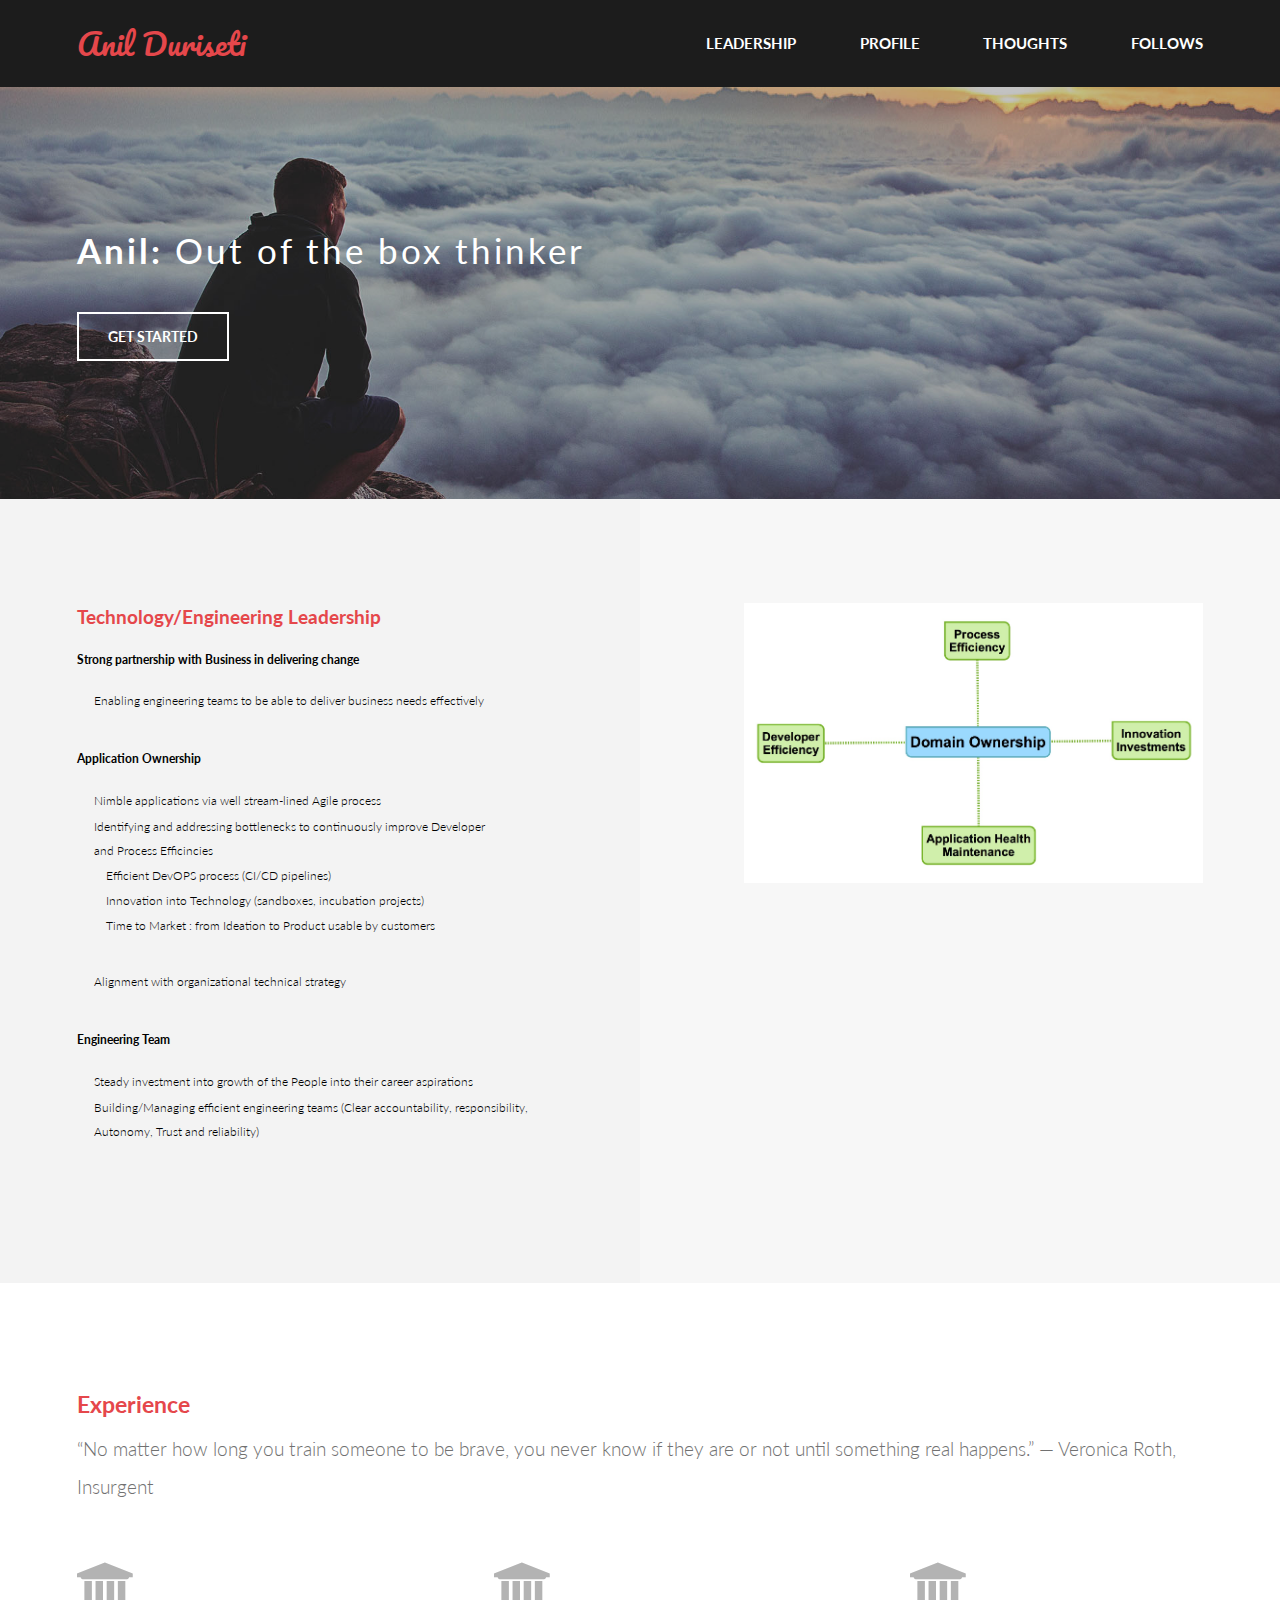
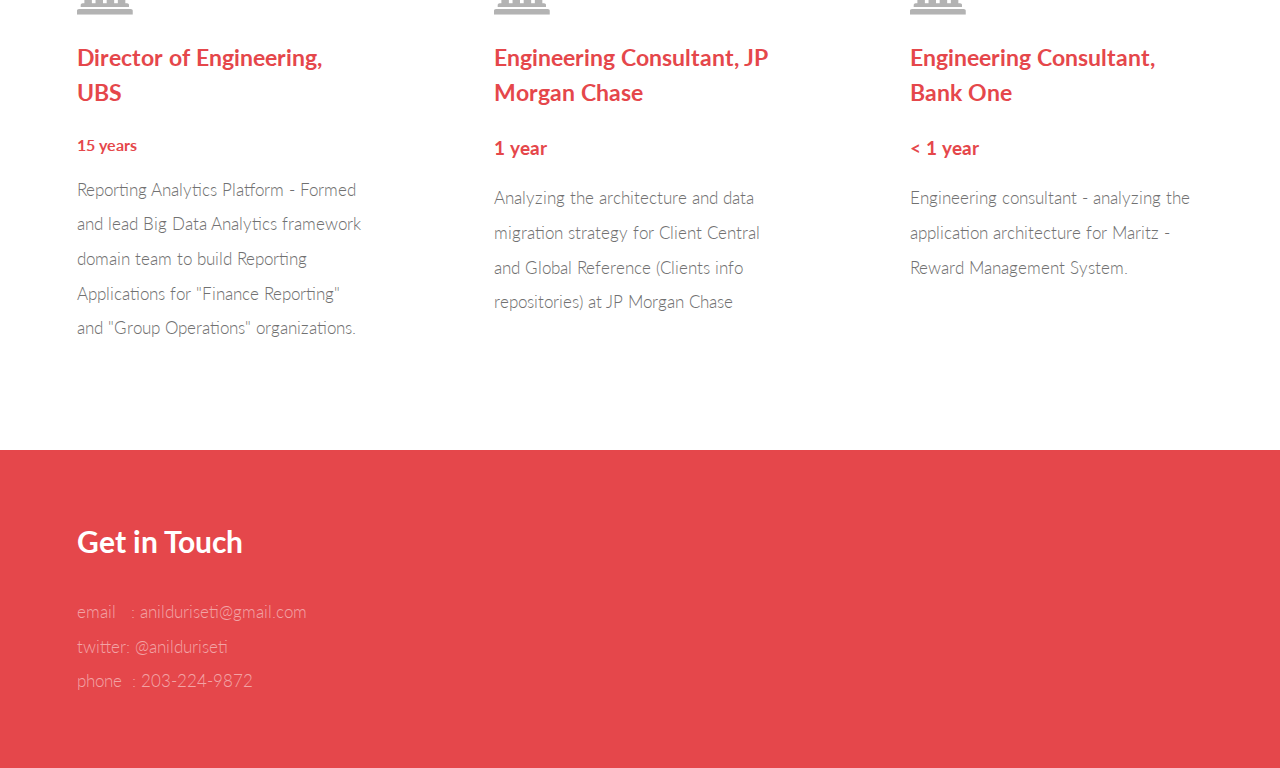
<file: index.html>
<!DOCTYPE HTML>
<html>
	<head>
		<title>Anil Duriseti</title>
		<meta charset="utf-8" />
		<meta name="viewport" content="width=device-width, initial-scale=1, user-scalable=no" />
		<link rel="stylesheet" href="assets/css/main.css" />
	</head>
	<body>

		<!-- Header -->
			<header id="header">
				<div class="inner">
					<a href="index.html" class="logo">Anil Duriseti</a>
					<nav id="nav">
						<a href="index.html#two">Leadership</a>
						<a href="index.html#three">Profile</a>
						<a href="thoughts.html">Thoughts</a>
						<a href="follows.html">Follows</a>
					</nav>
				</div>
			</header>
			<a href="#menu" class="navPanelToggle"><span class="fa fa-bars"></span></a>

		<!-- Banner -->
			<section id="banner">
				<div class="inner">
					<h1>Anil: <span>Out of the box thinker</span></h1>
					<ul class="actions">
						<li><a href="index.html#three" class="button alt">Get Started</a></li>
					</ul>
				</div>
			</section>

		<!-- One -->
			<section id="two">
				<div class="inner">
					<article>
						<div class="content">
							<header>
								<h4 style="">Technology/Engineering Leadership</h4>
							</header>

							<ul class="actions">
								<li> <h6> Strong partnership with Business in delivering change </h6>
									<ul>
										<h8>
										<li>
											Enabling engineering teams to be able to deliver business needs effectively 
										</li>
										</h8>
									</ul>
								</li>
								<li > <h6> Application Ownership </h6>
									<ul>
										<h8>
										<li>
											Nimble applications via well stream-lined Agile process
										</li>
										<li>
											Identifying and addressing bottlenecks to continuously improve Developer and Process Efficincies
											<ul>
												<li>
													Efficient DevOPS process (CI/CD pipelines)
												</li>
												<li>
													Innovation into Technology (sandboxes, incubation projects)
												</li>
												<li>
													Time to Market : from Ideation to Product usable by customers
												</li>
											</ul>
										</li>
										<li>
											Alignment with organizational technical strategy
										</li>
										</h8>
									</ul>
								</li>
								<li>
									<h6> Engineering Team </h6>
									<ul>
										<h8>
										<li>
											Steady investment into growth of the People into their career aspirations
										</li>
										<li>
											Building/Managing efficient engineering teams (Clear accountability, responsibility, Autonomy, Trust and reliability) 
										</li>
										</h8>
									</ul>
								</li>
							</ul>
						</div>
					</article>

					<article class="alt">
						<div class="content">
							<div class="image main">
								<img src="images/Leadership.jpg" alt="" />
							</div>
						</div>
					</article>
				</div>
			</section>

		<!-- Two -->

			<section id="three">
				<div class="inner">
					<header>
						<h3>Experience</h3>
					<p>
						“No matter how long you train someone to be brave, you never know if they are or not until something real happens.”  ― Veronica Roth, Insurgent
					</p>
					</header>
				</div>

				<div class="inner">
					<article>
						<div class="content">
							<span class="icon fa-bank"></span>
							<header>
								<h3>Director of Engineering, UBS</h3>
								<h5>15 years</h5>
							</header>
							<p>Reporting Analytics Platform - Formed and lead Big Data Analytics framework domain team to build Reporting Applications for "Finance Reporting" and "Group Operations" organizations.</p>
						</div>
					</article>
					<article>
						<div class="content">
							<span class="icon fa-bank"></span>
							<header>
								<h3>Engineering Consultant, JP Morgan Chase</h3>
								<h4> 1 year</h4>
							</header>
							<p>Analyzing the architecture and data migration strategy for Client Central and Global Reference (Clients info repositories) at JP Morgan Chase</p>
						</div>
					</article>
					<article>
					<div class="content">
							<span class="icon fa-bank"></span>
							<header>
								<h3>Engineering Consultant, Bank One</h3>
								<h4> < 1 year </h4>
							</header>

							<p>Engineering consultant - analyzing the application architecture for Maritz - Reward Management System.</p>
						</div>
					</article>
				</div>
			</section>

		<!-- Footer -->
			<section id="footer">
				<div class="inner">
					<header>
						<h2>Get in Touch</h2>
					</header>
					<p>
						email&nbsp;&nbsp;&nbsp;: anilduriseti@gmail.com </br>
						twitter: @anilduriseti</br>
						phone&nbsp;&nbsp;: 203-224-9872

					</p>
				</div>
			</section>

		<!-- Scripts -->
			<script src="assets/js/jquery.min.js"></script>
			<script src="assets/js/skel.min.js"></script>
			<script src="assets/js/util.js"></script>
			<script src="assets/js/main.js"></script>

	</body>
</html>
</file>
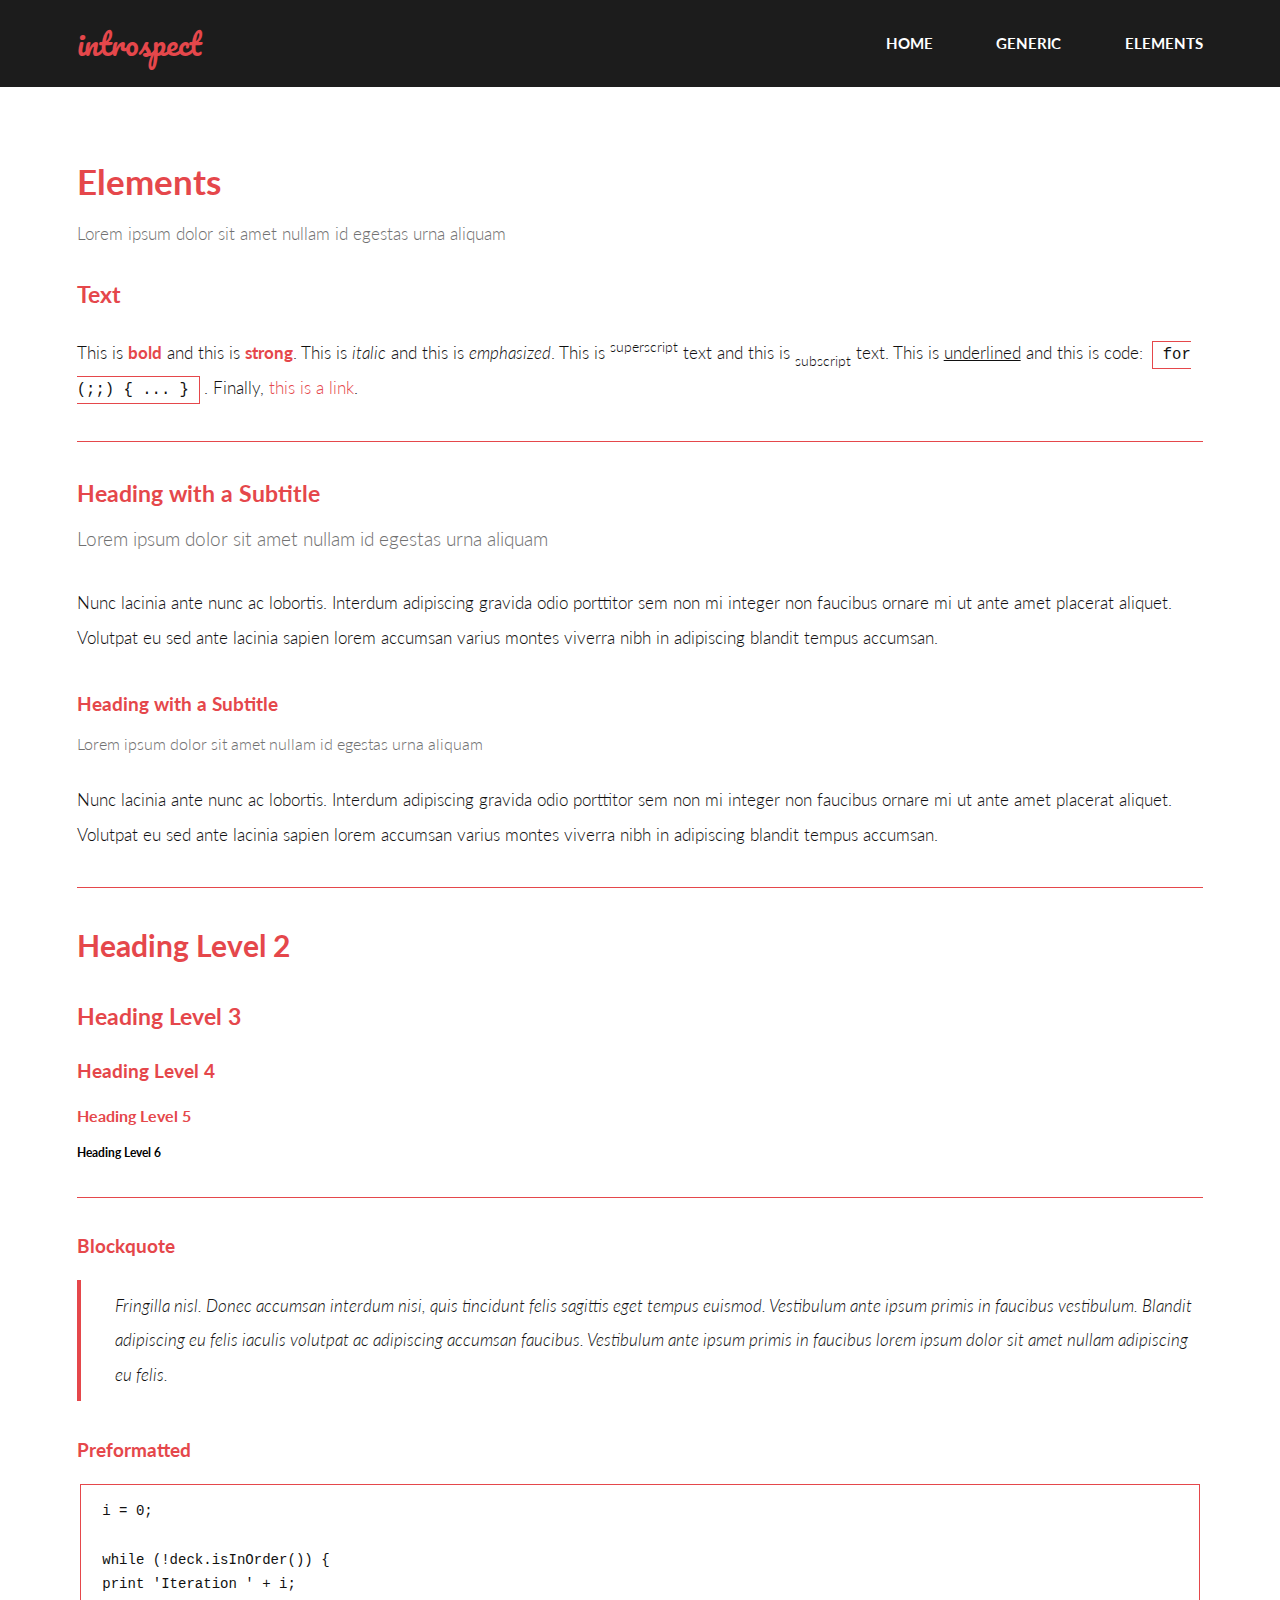
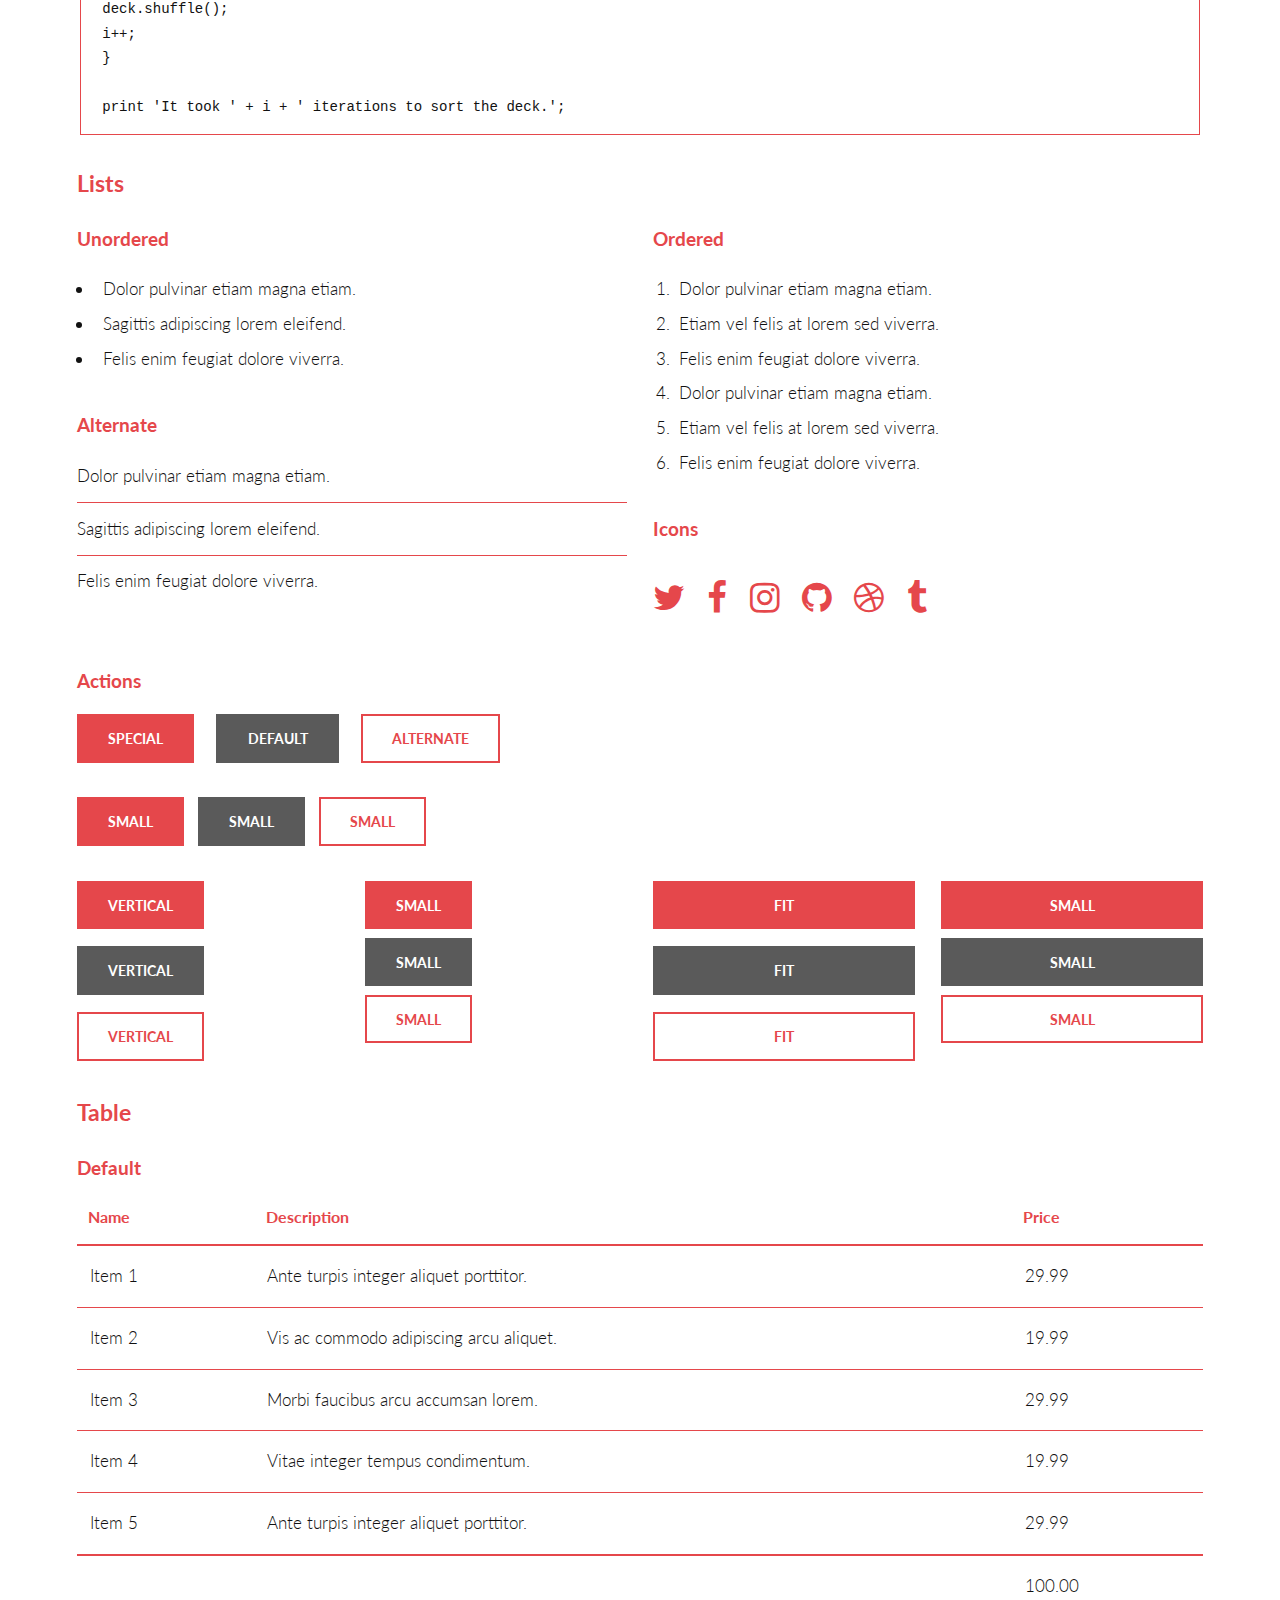
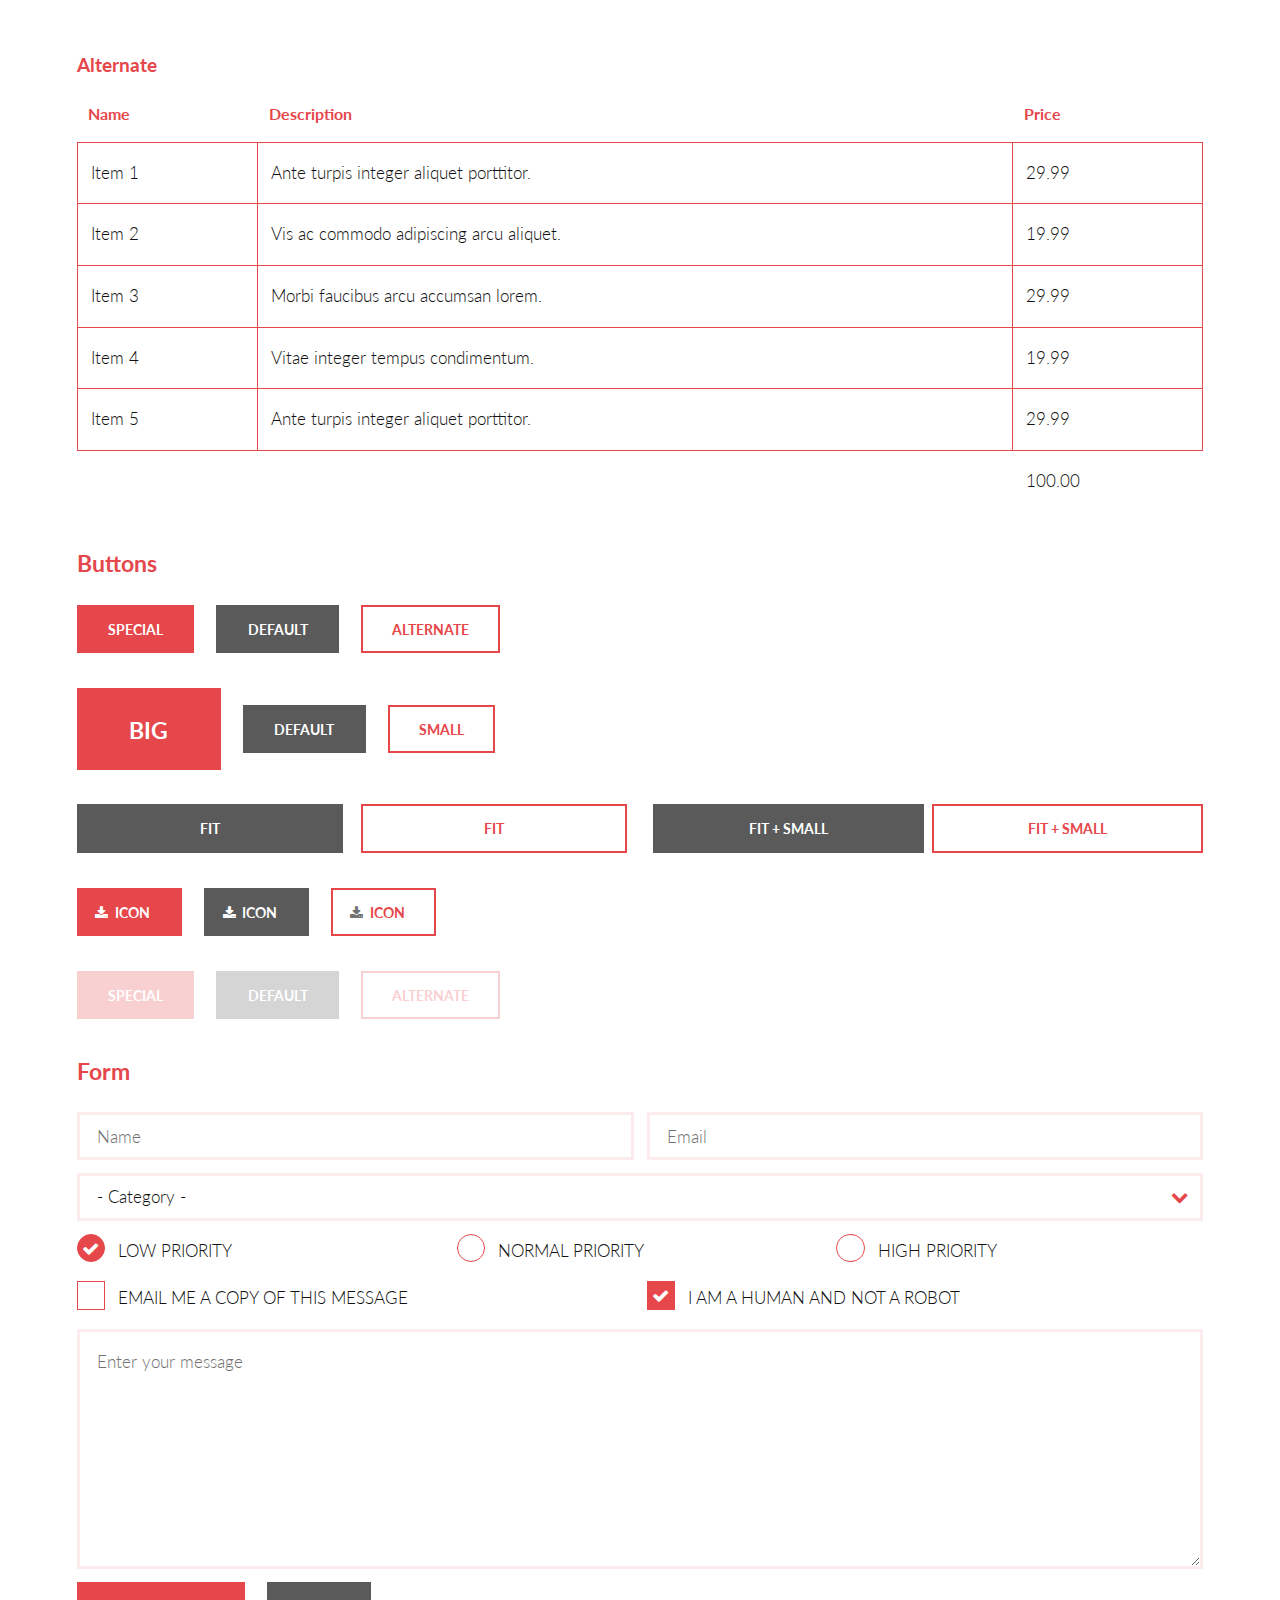
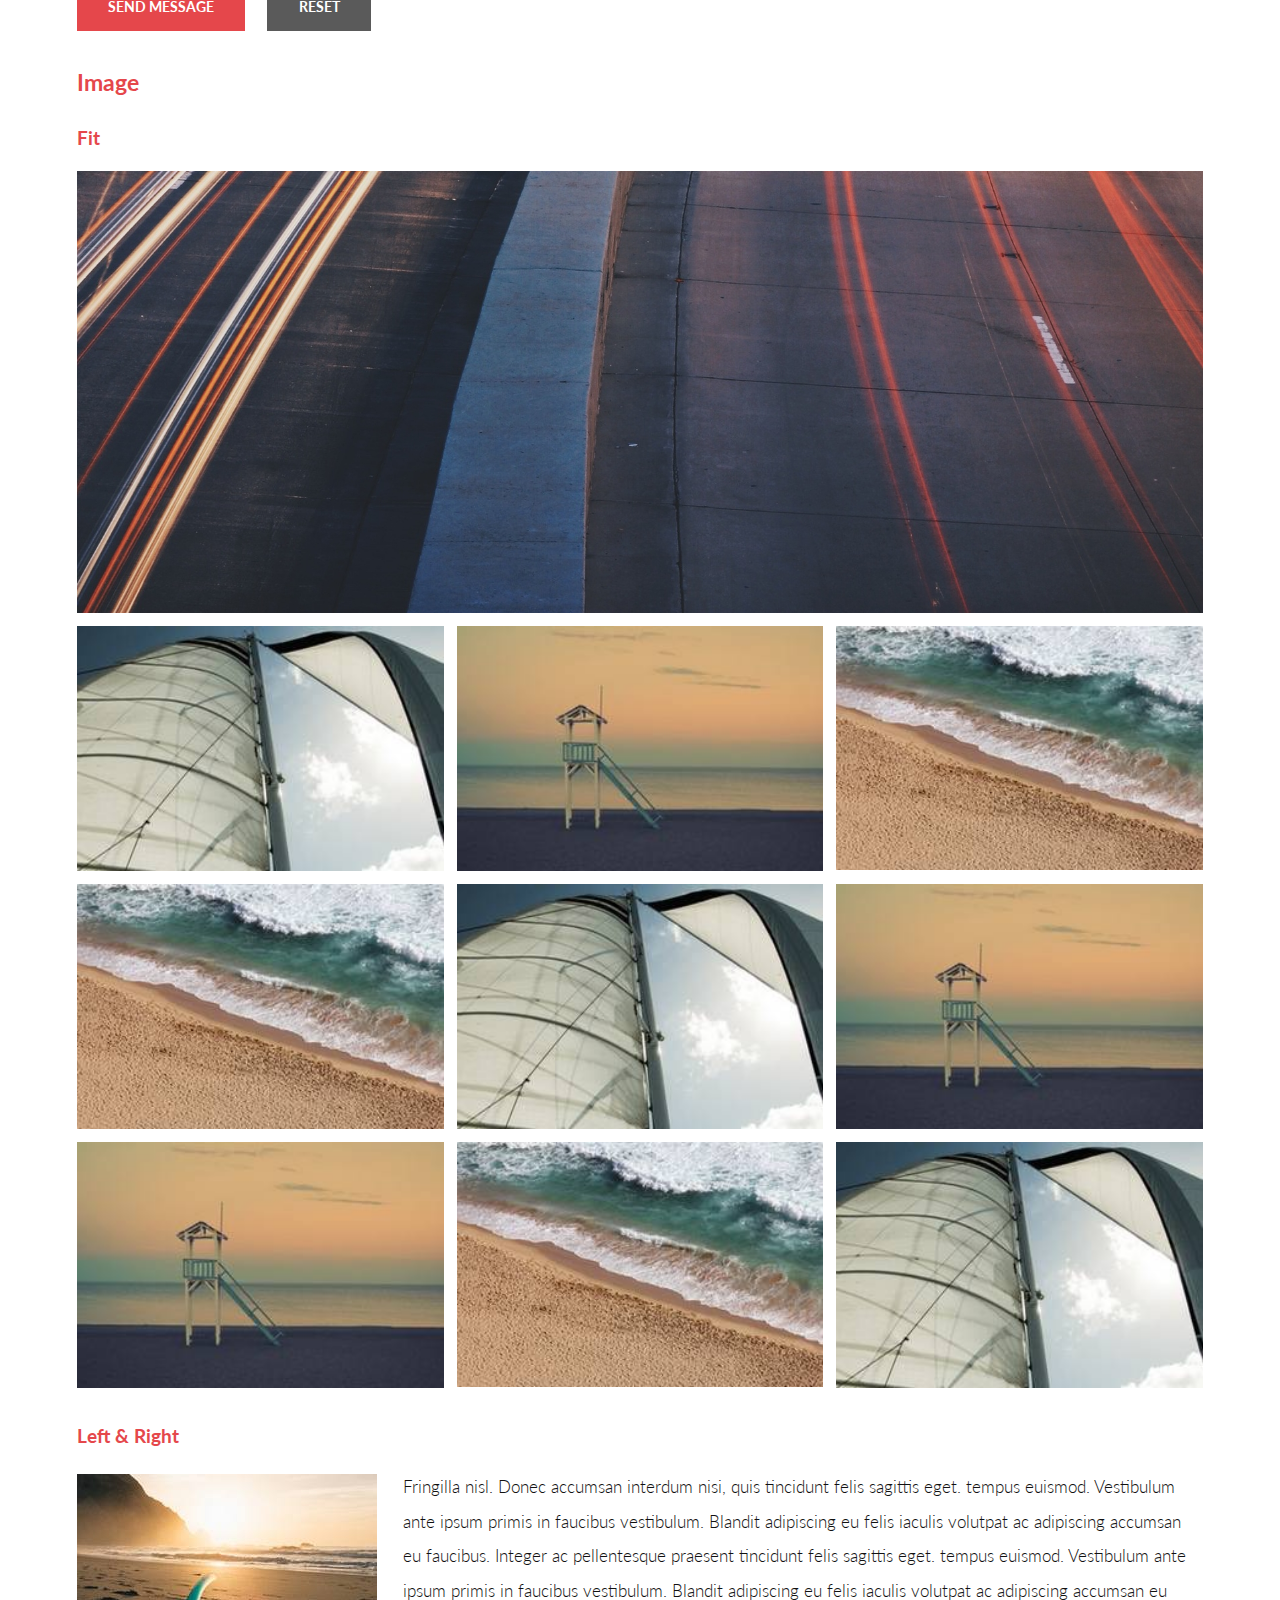
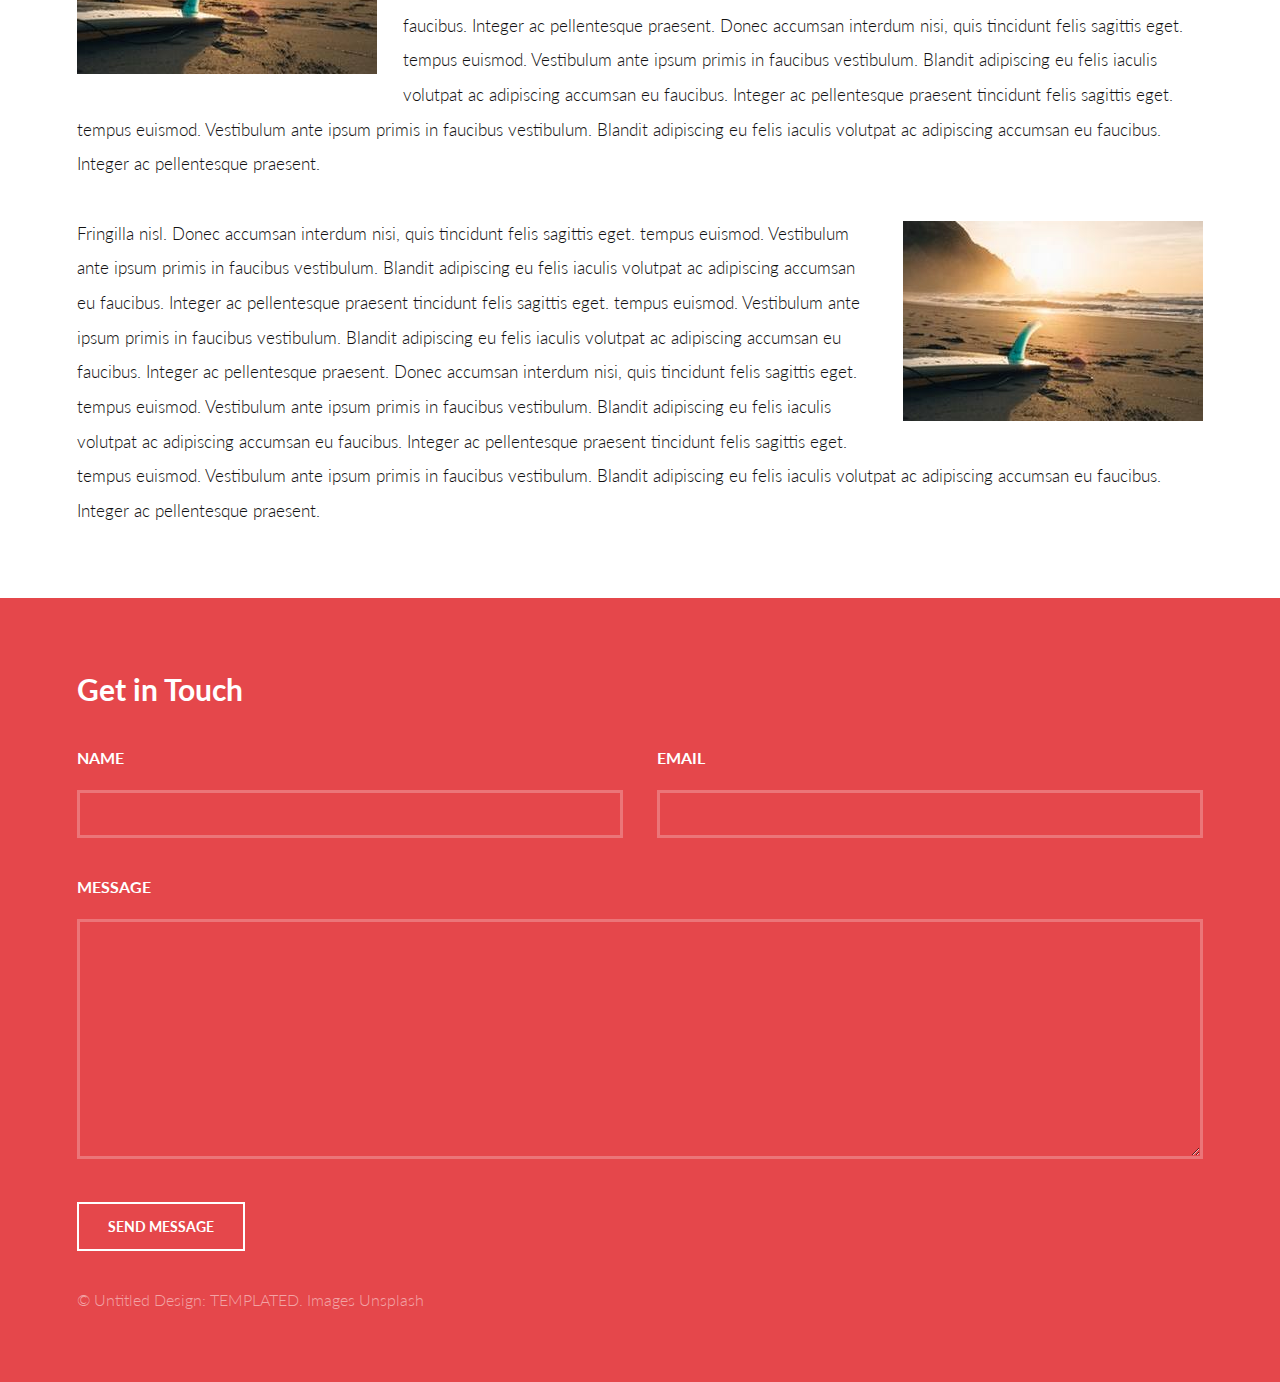
<file: elements.html>
<!DOCTYPE HTML>
<!--
	Introspect by TEMPLATED
	templated.co @templatedco
	Released for free under the Creative Commons Attribution 3.0 license (templated.co/license)
-->
<html>
	<head>
		<title>Elements - Introspect by TEMPLATED</title>
		<meta charset="utf-8" />
		<meta name="viewport" content="width=device-width, initial-scale=1, user-scalable=no" />
		<link rel="stylesheet" href="assets/css/main.css" />
	</head>
	<body>

		<!-- Header -->
			<header id="header">
				<div class="inner">
					<a href="index.html" class="logo">introspect</a>
					<nav id="nav">
						<a href="index.html">Home</a>
						<a href="generic.html">Generic</a>
						<a href="elements.html">Elements</a>
					</nav>
				</div>
			</header>
			<a href="#menu" class="navPanelToggle"><span class="fa fa-bars"></span></a>

		<!-- Main -->
			<section id="main">
				<div class="inner">
					<header class="major special">
						<h1>Elements</h1>
						<p>Lorem ipsum dolor sit amet nullam id egestas urna aliquam</p>
					</header>

					<!-- Text -->
						<section>
							<h3>Text</h3>
							<p>This is <b>bold</b> and this is <strong>strong</strong>. This is <i>italic</i> and this is <em>emphasized</em>.
							This is <sup>superscript</sup> text and this is <sub>subscript</sub> text.
							This is <u>underlined</u> and this is code: <code>for (;;) { ... }</code>. Finally, <a href="#">this is a link</a>.</p>

							<hr />

							<header>
								<h3>Heading with a Subtitle</h3>
								<p>Lorem ipsum dolor sit amet nullam id egestas urna aliquam</p>
							</header>
							<p>Nunc lacinia ante nunc ac lobortis. Interdum adipiscing gravida odio porttitor sem non mi integer non faucibus ornare mi ut ante amet placerat aliquet. Volutpat eu sed ante lacinia sapien lorem accumsan varius montes viverra nibh in adipiscing blandit tempus accumsan.</p>
							<header>
								<h4>Heading with a Subtitle</h4>
								<p>Lorem ipsum dolor sit amet nullam id egestas urna aliquam</p>
							</header>
							<p>Nunc lacinia ante nunc ac lobortis. Interdum adipiscing gravida odio porttitor sem non mi integer non faucibus ornare mi ut ante amet placerat aliquet. Volutpat eu sed ante lacinia sapien lorem accumsan varius montes viverra nibh in adipiscing blandit tempus accumsan.</p>

							<hr />

							<h2>Heading Level 2</h2>
							<h3>Heading Level 3</h3>
							<h4>Heading Level 4</h4>
							<h5>Heading Level 5</h5>
							<h6>Heading Level 6</h6>

							<hr />

							<h4>Blockquote</h4>
							<blockquote>Fringilla nisl. Donec accumsan interdum nisi, quis tincidunt felis sagittis eget tempus euismod. Vestibulum ante ipsum primis in faucibus vestibulum. Blandit adipiscing eu felis iaculis volutpat ac adipiscing accumsan faucibus. Vestibulum ante ipsum primis in faucibus lorem ipsum dolor sit amet nullam adipiscing eu felis.</blockquote>

							<h4>Preformatted</h4>
							<pre><code>i = 0;

while (!deck.isInOrder()) {
print 'Iteration ' + i;
deck.shuffle();
i++;
}

print 'It took ' + i + ' iterations to sort the deck.';</code></pre>
						</section>

					<!-- Lists -->
						<section>
							<h3>Lists</h3>
							<div class="row">
								<div class="6u 12u$(xsmall)">

									<h4>Unordered</h4>
									<ul>
										<li>Dolor pulvinar etiam magna etiam.</li>
										<li>Sagittis adipiscing lorem eleifend.</li>
										<li>Felis enim feugiat dolore viverra.</li>
									</ul>

									<h4>Alternate</h4>
									<ul class="alt">
										<li>Dolor pulvinar etiam magna etiam.</li>
										<li>Sagittis adipiscing lorem eleifend.</li>
										<li>Felis enim feugiat dolore viverra.</li>
									</ul>

								</div>
								<div class="6u$ 12u$(xsmall)">

									<h4>Ordered</h4>
									<ol>
										<li>Dolor pulvinar etiam magna etiam.</li>
										<li>Etiam vel felis at lorem sed viverra.</li>
										<li>Felis enim feugiat dolore viverra.</li>
										<li>Dolor pulvinar etiam magna etiam.</li>
										<li>Etiam vel felis at lorem sed viverra.</li>
										<li>Felis enim feugiat dolore viverra.</li>
									</ol>

									<h4>Icons</h4>
									<ul class="icons">
										<li><a href="#" class="icon fa-twitter"><span class="label">Twitter</span></a></li>
										<li><a href="#" class="icon fa-facebook"><span class="label">Facebook</span></a></li>
										<li><a href="#" class="icon fa-instagram"><span class="label">Instagram</span></a></li>
										<li><a href="#" class="icon fa-github"><span class="label">Github</span></a></li>
										<li><a href="#" class="icon fa-dribbble"><span class="label">Dribbble</span></a></li>
										<li><a href="#" class="icon fa-tumblr"><span class="label">Tumblr</span></a></li>
									</ul>

								</div>
							</div>

							<h4>Actions</h4>
							<ul class="actions">
								<li><a href="#" class="button special">Special</a></li>
								<li><a href="#" class="button">Default</a></li>
								<li><a href="#" class="button alt">Alternate</a></li>
							</ul>
							<ul class="actions small">
								<li><a href="#" class="button special small">Small</a></li>
								<li><a href="#" class="button small">Small</a></li>
								<li><a href="#" class="button alt small">Small</a></li>
							</ul>
							<div class="row">
								<div class="3u 6u(small) 12u$(xsmall)">
									<ul class="actions vertical">
										<li><a href="#" class="button special">Vertical</a></li>
										<li><a href="#" class="button">Vertical</a></li>
										<li><a href="#" class="button alt">Vertical</a></li>
									</ul>
								</div>
								<div class="3u 6u$(small) 12u$(xsmall)">
									<ul class="actions vertical small">
										<li><a href="#" class="button special small">Small</a></li>
										<li><a href="#" class="button small">Small</a></li>
										<li><a href="#" class="button alt small">Small</a></li>
									</ul>
								</div>
								<div class="3u 6u(small) 12u$(xsmall)">
									<ul class="actions vertical">
										<li><a href="#" class="button special fit">Fit</a></li>
										<li><a href="#" class="button fit">Fit</a></li>
										<li><a href="#" class="button alt fit">Fit</a></li>
									</ul>
								</div>
								<div class="3u$ 6u$(small) 12u$(xsmall)">
									<ul class="actions vertical small">
										<li><a href="#" class="button special small fit">Small</a></li>
										<li><a href="#" class="button small fit">Small</a></li>
										<li><a href="#" class="button alt small fit">Small</a></li>
									</ul>
								</div>
							</div>
						</section>

					<!-- Table -->
						<section>
							<h3>Table</h3>
							<h4>Default</h4>
							<div class="table-wrapper">
								<table>
									<thead>
										<tr>
											<th>Name</th>
											<th>Description</th>
											<th>Price</th>
										</tr>
									</thead>
									<tbody>
										<tr>
											<td>Item 1</td>
											<td>Ante turpis integer aliquet porttitor.</td>
											<td>29.99</td>
										</tr>
										<tr>
											<td>Item 2</td>
											<td>Vis ac commodo adipiscing arcu aliquet.</td>
											<td>19.99</td>
										</tr>
										<tr>
											<td>Item 3</td>
											<td> Morbi faucibus arcu accumsan lorem.</td>
											<td>29.99</td>
										</tr>
										<tr>
											<td>Item 4</td>
											<td>Vitae integer tempus condimentum.</td>
											<td>19.99</td>
										</tr>
										<tr>
											<td>Item 5</td>
											<td>Ante turpis integer aliquet porttitor.</td>
											<td>29.99</td>
										</tr>
									</tbody>
									<tfoot>
										<tr>
											<td colspan="2"></td>
											<td>100.00</td>
										</tr>
									</tfoot>
								</table>
							</div>
							<h4>Alternate</h4>
							<div class="table-wrapper">
								<table class="alt">
									<thead>
										<tr>
											<th>Name</th>
											<th>Description</th>
											<th>Price</th>
										</tr>
									</thead>
									<tbody>
										<tr>
											<td>Item 1</td>
											<td>Ante turpis integer aliquet porttitor.</td>
											<td>29.99</td>
										</tr>
										<tr>
											<td>Item 2</td>
											<td>Vis ac commodo adipiscing arcu aliquet.</td>
											<td>19.99</td>
										</tr>
										<tr>
											<td>Item 3</td>
											<td> Morbi faucibus arcu accumsan lorem.</td>
											<td>29.99</td>
										</tr>
										<tr>
											<td>Item 4</td>
											<td>Vitae integer tempus condimentum.</td>
											<td>19.99</td>
										</tr>
										<tr>
											<td>Item 5</td>
											<td>Ante turpis integer aliquet porttitor.</td>
											<td>29.99</td>
										</tr>
									</tbody>
									<tfoot>
										<tr>
											<td colspan="2"></td>
											<td>100.00</td>
										</tr>
									</tfoot>
								</table>
							</div>
						</section>

					<!-- Buttons -->
						<section>
							<h3>Buttons</h3>
							<ul class="actions">
								<li><a href="#" class="button special">Special</a></li>
								<li><a href="#" class="button">Default</a></li>
								<li><a href="#" class="button alt">Alternate</a></li>
							</ul>
							<ul class="actions">
								<li><a href="#" class="button special big">Big</a></li>
								<li><a href="#" class="button">Default</a></li>
								<li><a href="#" class="button alt small">Small</a></li>
							</ul>
							<div class="row">
								<div class="6u 12u$(xsmall)">
									<ul class="actions fit">
										<li><a href="#" class="button fit">Fit</a></li>
										<li><a href="#" class="button alt fit">Fit</a></li>
									</ul>
								</div>
								<div class="6u$ 12u$(xsmall)">
									<ul class="actions fit small">
										<li><a href="#" class="button fit small">Fit + Small</a></li>
										<li><a href="#" class="button alt fit small">Fit + Small</a></li>
									</ul>
								</div>
							</div>
							<ul class="actions">
								<li><a href="#" class="button special icon fa-download">Icon</a></li>
								<li><a href="#" class="button icon fa-download">Icon</a></li>
								<li><a href="#" class="button alt icon fa-download">Icon</a></li>
							</ul>
							<ul class="actions">
								<li><span class="button special disabled">Special</span></li>
								<li><span class="button disabled">Default</span></li>
								<li><span class="button alt disabled">Alternate</span></li>
							</ul>
						</section>

					<!-- Form -->
						<section>
							<h3>Form</h3>
							<form method="post" action="#">
								<div class="row uniform 50%">
									<div class="6u 12u$(xsmall)">
										<input type="text" name="demo-name" id="demo-name" value="" placeholder="Name" />
									</div>
									<div class="6u$ 12u$(xsmall)">
										<input type="email" name="demo-email" id="demo-email" value="" placeholder="Email" />
									</div>
									<div class="12u$">
										<div class="select-wrapper">
											<select name="demo-category" id="demo-category">
												<option value="">- Category -</option>
												<option value="1">Manufacturing</option>
												<option value="1">Shipping</option>
												<option value="1">Administration</option>
												<option value="1">Human Resources</option>
											</select>
										</div>
									</div>
									<div class="4u 12u$(xsmall)">
										<input type="radio" id="priority-low" name="priority" checked>
										<label for="priority-low">Low Priority</label>
									</div>
									<div class="4u 12u$(xsmall)">
										<input type="radio" id="priority-normal" name="priority">
										<label for="priority-normal">Normal Priority</label>
									</div>
									<div class="4u$ 12u$(xsmall)">
										<input type="radio" id="priority-high" name="priority">
										<label for="priority-high">High Priority</label>
									</div>
									<div class="6u 12u$(small)">
										<input type="checkbox" id="copy" name="copy">
										<label for="copy">Email me a copy of this message</label>
									</div>
									<div class="6u$ 12u$(small)">
										<input type="checkbox" id="human" name="human" checked>
										<label for="human">I am a human and not a robot</label>
									</div>
									<div class="12u$">
										<textarea name="demo-message" id="demo-message" placeholder="Enter your message" rows="6"></textarea>
									</div>
									<div class="12u$">
										<ul class="actions">
											<li><input type="submit" value="Send Message" class="special" /></li>
											<li><input type="reset" value="Reset" /></li>
										</ul>
									</div>
								</div>
							</form>
						</section>

					<!-- Image -->
						<section>
							<h3>Image</h3>
							<h4>Fit</h4>
							<div class="box alt">
								<div class="row 50% uniform">
									<div class="12u$"><span class="image fit"><img src="images/pic11.jpg" alt="" /></span></div>
									<div class="4u"><span class="image fit"><img src="images/pic03.jpg" alt="" /></span></div>
									<div class="4u"><span class="image fit"><img src="images/pic04.jpg" alt="" /></span></div>
									<div class="4u$"><span class="image fit"><img src="images/pic05.jpg" alt="" /></span></div>
									<div class="4u"><span class="image fit"><img src="images/pic05.jpg" alt="" /></span></div>
									<div class="4u"><span class="image fit"><img src="images/pic03.jpg" alt="" /></span></div>
									<div class="4u$"><span class="image fit"><img src="images/pic04.jpg" alt="" /></span></div>
									<div class="4u"><span class="image fit"><img src="images/pic04.jpg" alt="" /></span></div>
									<div class="4u"><span class="image fit"><img src="images/pic05.jpg" alt="" /></span></div>
									<div class="4u$"><span class="image fit"><img src="images/pic03.jpg" alt="" /></span></div>
								</div>
							</div>

							<h4>Left &amp; Right</h4>
							<p><span class="image left"><img src="images/pic06.jpg" alt="" /></span>Fringilla nisl. Donec accumsan interdum nisi, quis tincidunt felis sagittis eget. tempus euismod. Vestibulum ante ipsum primis in faucibus vestibulum. Blandit adipiscing eu felis iaculis volutpat ac adipiscing accumsan eu faucibus. Integer ac pellentesque praesent tincidunt felis sagittis eget. tempus euismod. Vestibulum ante ipsum primis in faucibus vestibulum. Blandit adipiscing eu felis iaculis volutpat ac adipiscing accumsan eu faucibus. Integer ac pellentesque praesent. Donec accumsan interdum nisi, quis tincidunt felis sagittis eget. tempus euismod. Vestibulum ante ipsum primis in faucibus vestibulum. Blandit adipiscing eu felis iaculis volutpat ac adipiscing accumsan eu faucibus. Integer ac pellentesque praesent tincidunt felis sagittis eget. tempus euismod. Vestibulum ante ipsum primis in faucibus vestibulum. Blandit adipiscing eu felis iaculis volutpat ac adipiscing accumsan eu faucibus. Integer ac pellentesque praesent.</p>
							<p><span class="image right"><img src="images/pic06.jpg" alt="" /></span>Fringilla nisl. Donec accumsan interdum nisi, quis tincidunt felis sagittis eget. tempus euismod. Vestibulum ante ipsum primis in faucibus vestibulum. Blandit adipiscing eu felis iaculis volutpat ac adipiscing accumsan eu faucibus. Integer ac pellentesque praesent tincidunt felis sagittis eget. tempus euismod. Vestibulum ante ipsum primis in faucibus vestibulum. Blandit adipiscing eu felis iaculis volutpat ac adipiscing accumsan eu faucibus. Integer ac pellentesque praesent. Donec accumsan interdum nisi, quis tincidunt felis sagittis eget. tempus euismod. Vestibulum ante ipsum primis in faucibus vestibulum. Blandit adipiscing eu felis iaculis volutpat ac adipiscing accumsan eu faucibus. Integer ac pellentesque praesent tincidunt felis sagittis eget. tempus euismod. Vestibulum ante ipsum primis in faucibus vestibulum. Blandit adipiscing eu felis iaculis volutpat ac adipiscing accumsan eu faucibus. Integer ac pellentesque praesent.</p>
						</section>

				</div>
			</section>

		<!-- Footer -->
			<section id="footer">
				<div class="inner">
					<header>
						<h2>Get in Touch</h2>
					</header>
					<form method="post" action="#">
						<div class="field half first">
							<label for="name">Name</label>
							<input type="text" name="name" id="name" />
						</div>
						<div class="field half">
							<label for="email">Email</label>
							<input type="text" name="email" id="email" />
						</div>
						<div class="field">
							<label for="message">Message</label>
							<textarea name="message" id="message" rows="6"></textarea>
						</div>
						<ul class="actions">
							<li><input type="submit" value="Send Message" class="alt" /></li>
						</ul>
					</form>
					<div class="copyright">
						&copy; Untitled Design: <a href="https://templated.co/">TEMPLATED</a>. Images <a href="https://unsplash.com/">Unsplash</a>
					</div>
				</div>
			</section>

		<!-- Scripts -->
			<script src="assets/js/jquery.min.js"></script>
			<script src="assets/js/skel.min.js"></script>
			<script src="assets/js/util.js"></script>
			<script src="assets/js/main.js"></script>

	</body>
</html>
</file>
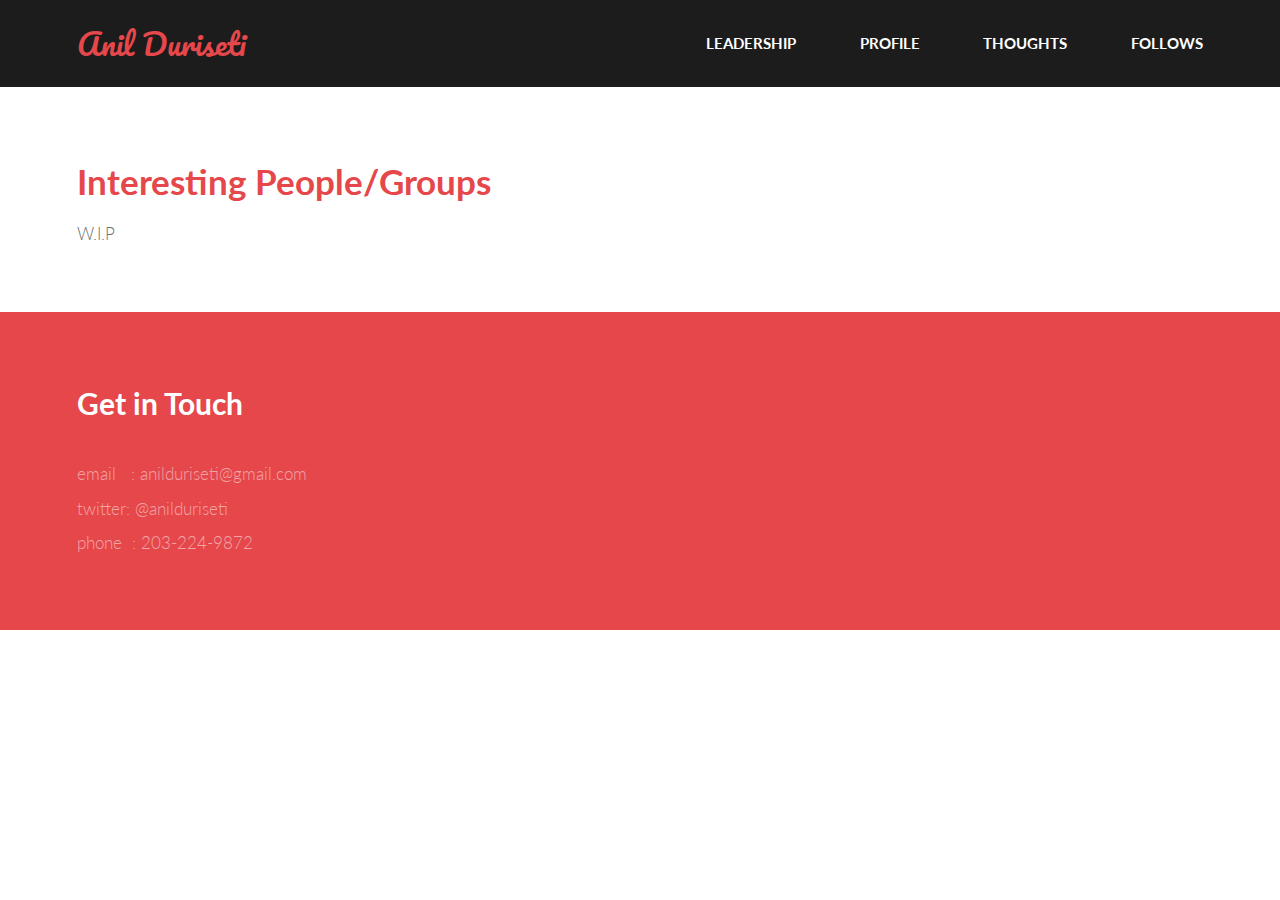
<file: follows.html>
<!DOCTYPE HTML>
<html>
	<head>
		<title>Anil Duriseti</title>
		<meta charset="utf-8" />
		<meta name="viewport" content="width=device-width, initial-scale=1, user-scalable=no" />
		<link rel="stylesheet" href="assets/css/main.css" />
	</head>
	<body>

		<!-- Header -->
			<header id="header">
				<div class="inner">
					<a href="index.html" class="logo">Anil Duriseti</a>
					<nav id="nav">
						<a href="index.html#two">Leadership</a>
						<a href="index.html#three">Profile</a>
						<a href="thoughts.html">Thoughts</a>
						<a href="follows.html">Follows</a>
					</nav>
				</div>
			</header>
			<a href="#menu" class="navPanelToggle"><span class="fa fa-bars"></span></a>

		<!-- Main -->
			<section id="main">
				<div class="inner">
					<header class="major special">
						<h1>Interesting People/Groups</h1>
						<p>W.I.P</p>
					</header>

				</div>
			</section>
		<!-- Footer -->
			<section id="footer">
				<div class="inner">
					<header>
						<h2>Get in Touch</h2>
					</header>
					<p>
						email&nbsp;&nbsp;&nbsp;: anilduriseti@gmail.com </br>
						twitter: @anilduriseti</br>
						phone&nbsp;&nbsp;: 203-224-9872

					</p>
				</div>
			</section>


		<!-- Scripts -->
			<script src="assets/js/jquery.min.js"></script>
			<script src="assets/js/skel.min.js"></script>
			<script src="assets/js/util.js"></script>
			<script src="assets/js/main.js"></script>

	</body>
</html>
</file>
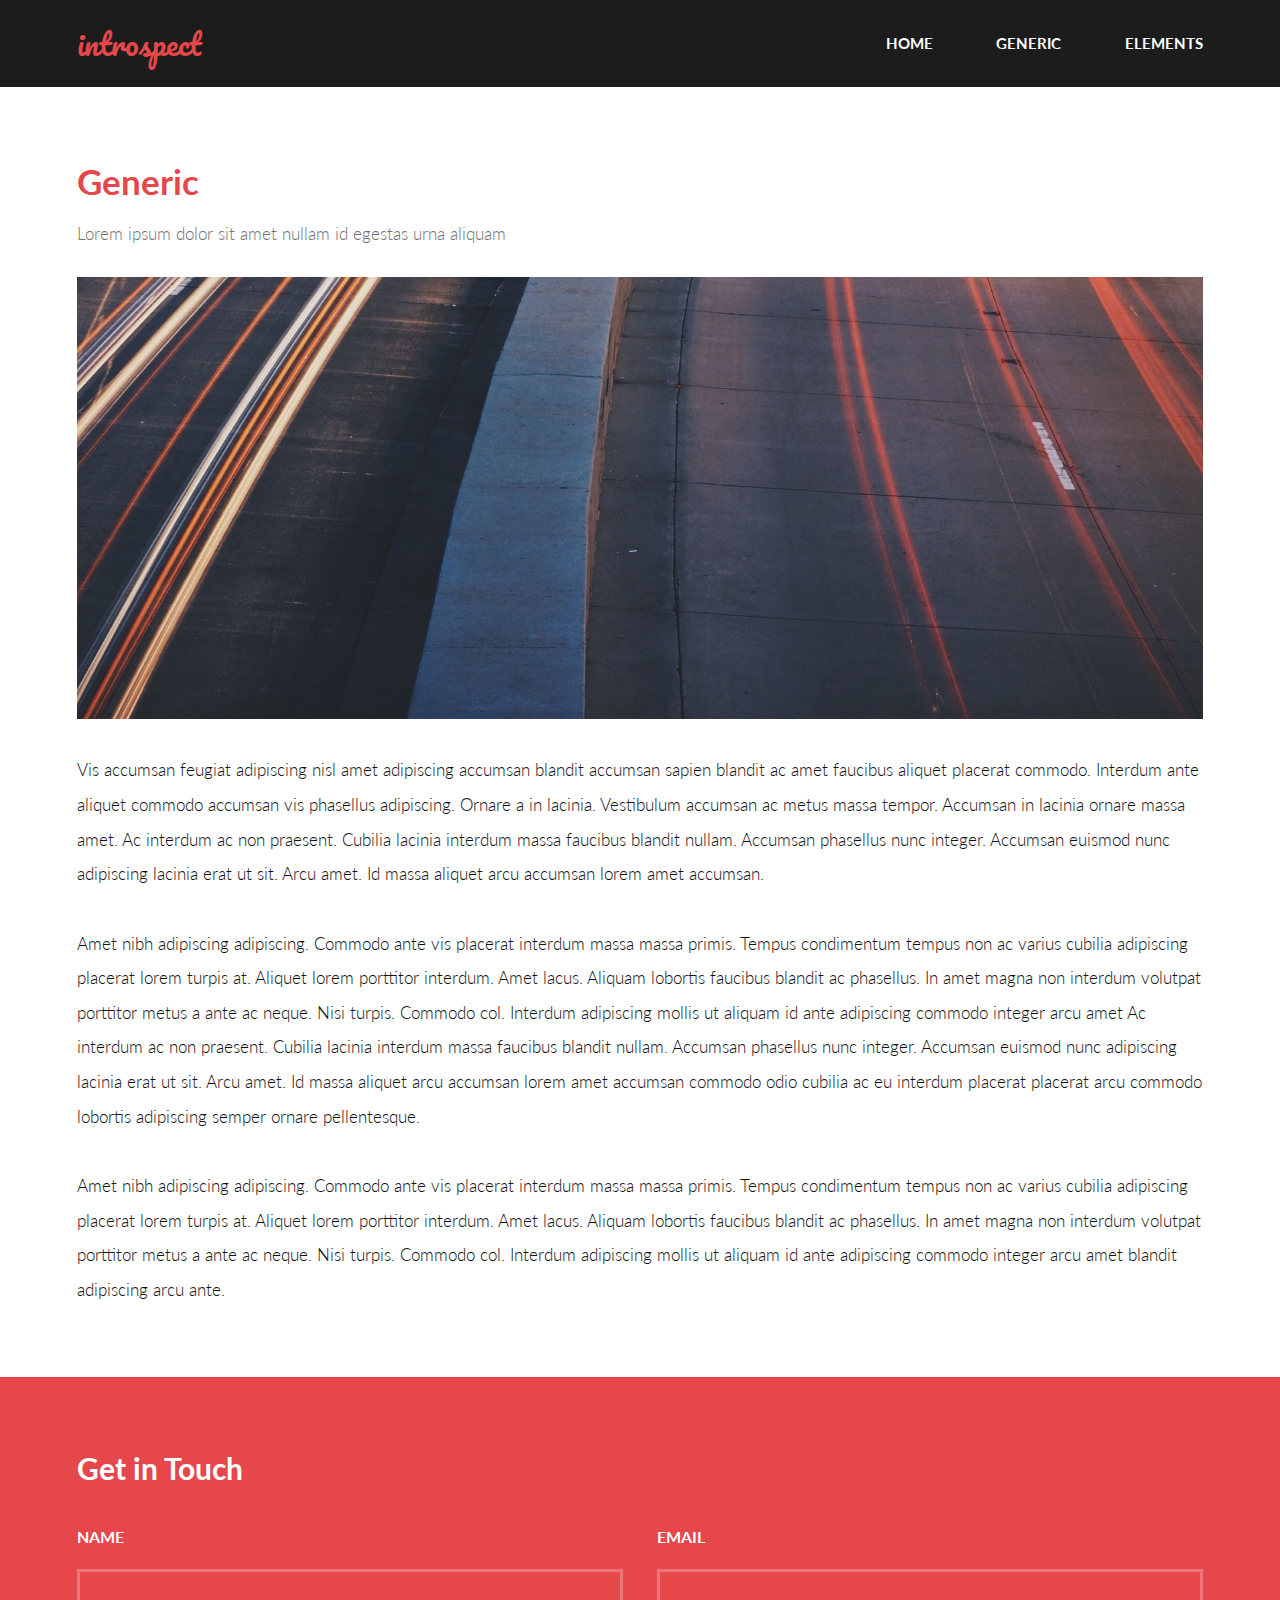
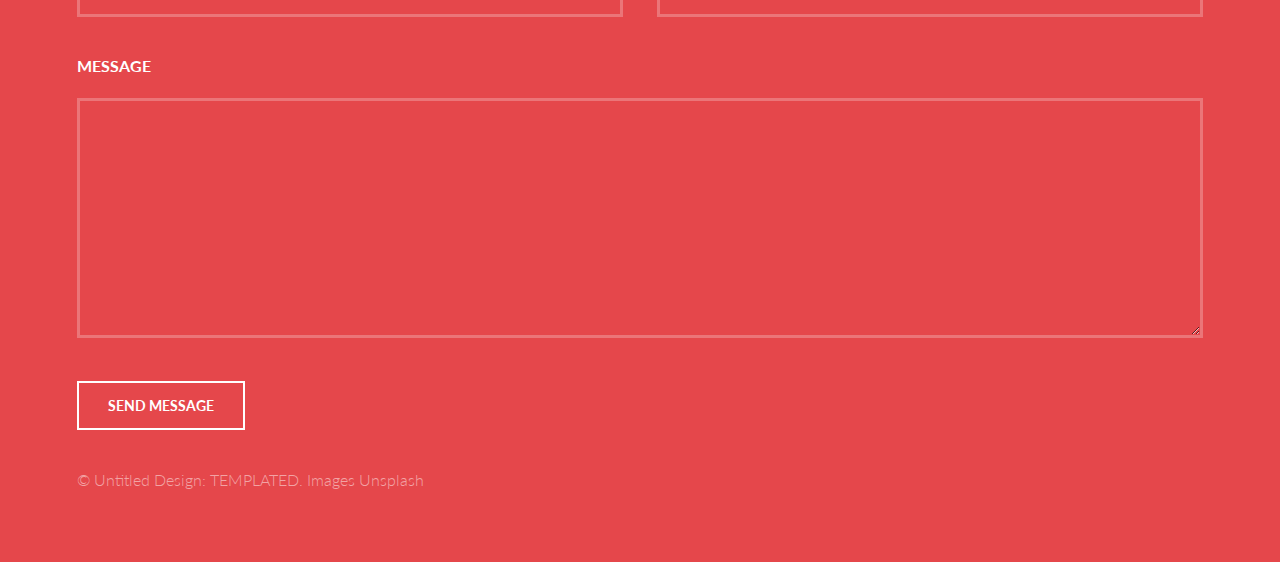
<file: generic.html>
<!DOCTYPE HTML>
<!--
	Introspect by TEMPLATED
	templated.co @templatedco
	Released for free under the Creative Commons Attribution 3.0 license (templated.co/license)
-->
<html>
	<head>
		<title>Generic - Introspect by TEMPLATED</title>
		<meta charset="utf-8" />
		<meta name="viewport" content="width=device-width, initial-scale=1, user-scalable=no" />
		<link rel="stylesheet" href="assets/css/main.css" />
	</head>
	<body>

		<!-- Header -->
			<header id="header">
				<div class="inner">
					<a href="index.html" class="logo">introspect</a>
					<nav id="nav">
						<a href="index.html">Home</a>
						<a href="generic.html">Generic</a>
						<a href="elements.html">Elements</a>
					</nav>
				</div>
			</header>
			<a href="#menu" class="navPanelToggle"><span class="fa fa-bars"></span></a>

		<!-- Main -->
			<section id="main" >
				<div class="inner">
					<header class="major special">
						<h1>Generic</h1>
						<p>Lorem ipsum dolor sit amet nullam id egestas urna aliquam</p>
					</header>
					<a href="#" class="image fit"><img src="images/pic11.jpg" alt="" /></a>
					<p>Vis accumsan feugiat adipiscing nisl amet adipiscing accumsan blandit accumsan sapien blandit ac amet faucibus aliquet placerat commodo. Interdum ante aliquet commodo accumsan vis phasellus adipiscing. Ornare a in lacinia. Vestibulum accumsan ac metus massa tempor. Accumsan in lacinia ornare massa amet. Ac interdum ac non praesent. Cubilia lacinia interdum massa faucibus blandit nullam. Accumsan phasellus nunc integer. Accumsan euismod nunc adipiscing lacinia erat ut sit. Arcu amet. Id massa aliquet arcu accumsan lorem amet accumsan.</p>
					<p>Amet nibh adipiscing adipiscing. Commodo ante vis placerat interdum massa massa primis. Tempus condimentum tempus non ac varius cubilia adipiscing placerat lorem turpis at. Aliquet lorem porttitor interdum. Amet lacus. Aliquam lobortis faucibus blandit ac phasellus. In amet magna non interdum volutpat porttitor metus a ante ac neque. Nisi turpis. Commodo col. Interdum adipiscing mollis ut aliquam id ante adipiscing commodo integer arcu amet Ac interdum ac non praesent. Cubilia lacinia interdum massa faucibus blandit nullam. Accumsan phasellus nunc integer. Accumsan euismod nunc adipiscing lacinia erat ut sit. Arcu amet. Id massa aliquet arcu accumsan lorem amet accumsan commodo odio cubilia ac eu interdum placerat placerat arcu commodo lobortis adipiscing semper ornare pellentesque.</p>
					<p>Amet nibh adipiscing adipiscing. Commodo ante vis placerat interdum massa massa primis. Tempus condimentum tempus non ac varius cubilia adipiscing placerat lorem turpis at. Aliquet lorem porttitor interdum. Amet lacus. Aliquam lobortis faucibus blandit ac phasellus. In amet magna non interdum volutpat porttitor metus a ante ac neque. Nisi turpis. Commodo col. Interdum adipiscing mollis ut aliquam id ante adipiscing commodo integer arcu amet blandit adipiscing arcu ante.</p>
				</div>
			</section>

		<!-- Footer -->
			<section id="footer">
				<div class="inner">
					<header>
						<h2>Get in Touch</h2>
					</header>
					<form method="post" action="#">
						<div class="field half first">
							<label for="name">Name</label>
							<input type="text" name="name" id="name" />
						</div>
						<div class="field half">
							<label for="email">Email</label>
							<input type="text" name="email" id="email" />
						</div>
						<div class="field">
							<label for="message">Message</label>
							<textarea name="message" id="message" rows="6"></textarea>
						</div>
						<ul class="actions">
							<li><input type="submit" value="Send Message" class="alt" /></li>
						</ul>
					</form>
					<div class="copyright">
						&copy; Untitled Design: <a href="https://templated.co/">TEMPLATED</a>. Images <a href="https://unsplash.com/">Unsplash</a>
					</div>
				</div>
			</section>

		<!-- Scripts -->
			<script src="assets/js/jquery.min.js"></script>
			<script src="assets/js/skel.min.js"></script>
			<script src="assets/js/util.js"></script>
			<script src="assets/js/main.js"></script>

	</body>
</html>
</file>
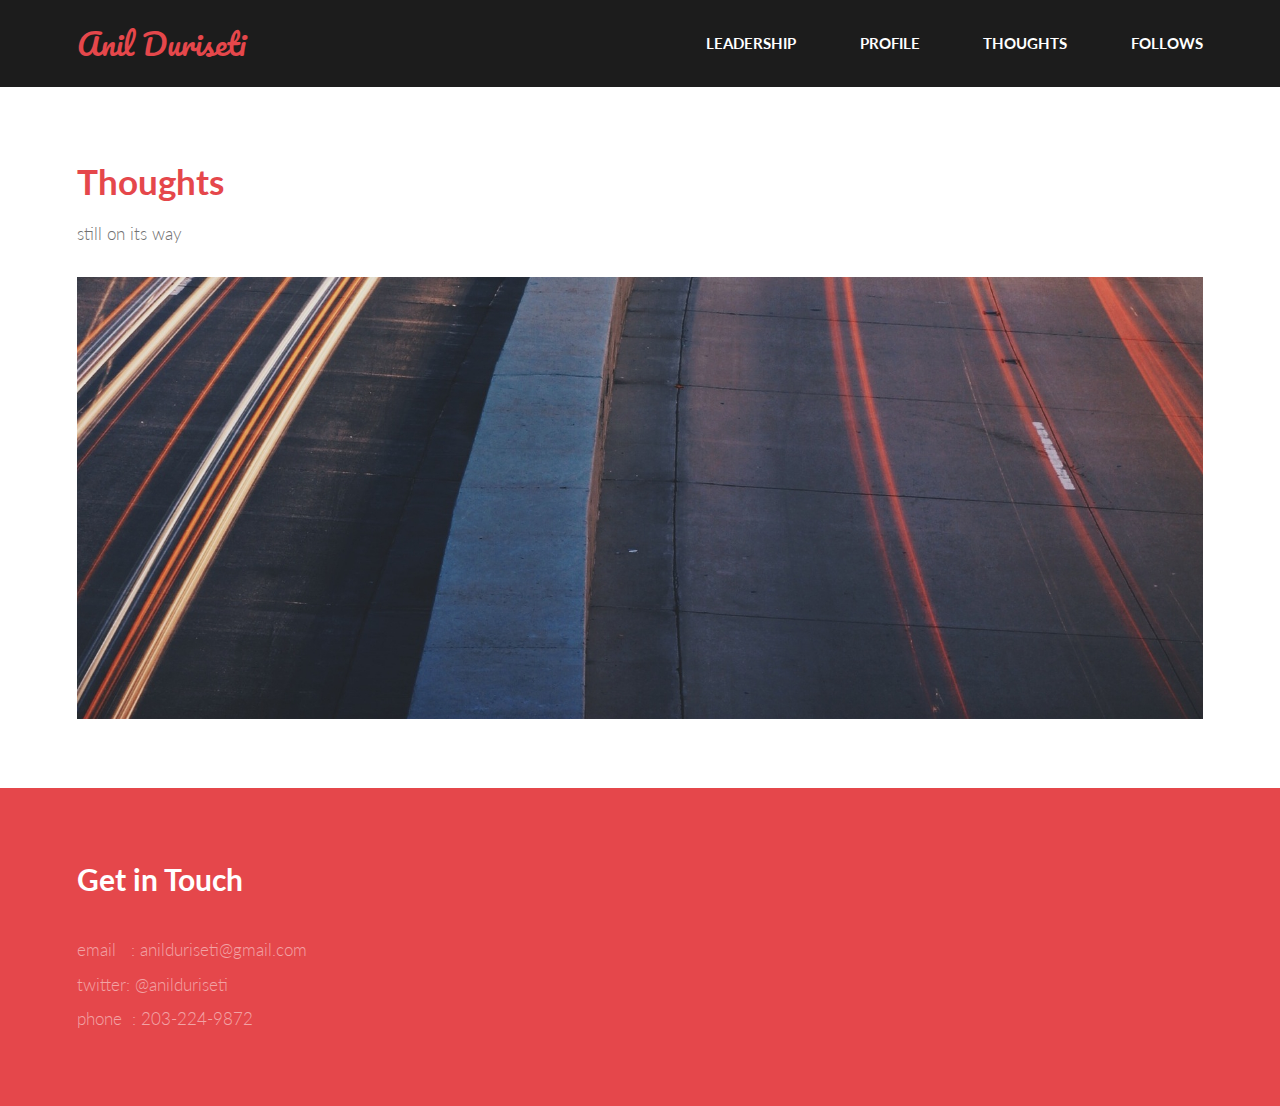
<file: thoughts.html>
<!DOCTYPE HTML>
<html>
	<head>
		<title>Anil Duriseti</title>
		<meta charset="utf-8" />
		<meta name="viewport" content="width=device-width, initial-scale=1, user-scalable=no" />
		<link rel="stylesheet" href="assets/css/main.css" />
	</head>
	<body>

		<!-- Header -->
			<header id="header">
				<div class="inner">
					<a href="index.html" class="logo">Anil Duriseti</a>
					<nav id="nav">
						<a href="index.html#two">Leadership</a>
						<a href="index.html#three">Profile</a>
						<a href="thoughts.html">Thoughts</a>
						<a href="follows.html">Follows</a>
					</nav>
				</div>
			</header>
			<a href="#menu" class="navPanelToggle"><span class="fa fa-bars"></span></a>

		<!-- Main -->
			<section id="main" >
				<div class="inner">
					<header class="major special">
						<h1>Thoughts</h1>
						<p>still on its way</p>
					</header>
					<a href="#" class="image fit"><img src="images/pic11.jpg" alt="" /></a>
					<p></p>
				</div>
			</section>

		<!-- Footer -->
			<section id="footer">
				<div class="inner">
					<header>
						<h2>Get in Touch</h2>
					</header>
					<p>
						email&nbsp;&nbsp;&nbsp;: anilduriseti@gmail.com </br>
						twitter: @anilduriseti</br>
						phone&nbsp;&nbsp;: 203-224-9872

					</p>
				</div>
			</section>

		<!-- Scripts -->
			<script src="assets/js/jquery.min.js"></script>
			<script src="assets/js/skel.min.js"></script>
			<script src="assets/js/util.js"></script>
			<script src="assets/js/main.js"></script>

	</body>
</html>
</file>
<file: assets/css/main.css>
@import url(font-awesome.min.css);
@import url("https://fonts.googleapis.com/css?family=Lato:300,400,700|Pacifico");

/*
	Introspect by TEMPLATED
	templated.co @templatedco
	Released for free under the Creative Commons Attribution 3.0 license (templated.co/license)
*/

/* Reset */

	html, body, div, span, applet, object, iframe, h1, h2, h3, h4, h5, h6, p, blockquote, pre, a, abbr, acronym, address, big, cite, code, del, dfn, em, img, ins, kbd, q, s, samp, small, strike, strong, sub, sup, tt, var, b, u, i, center, dl, dt, dd, ol, ul, li, fieldset, form, label, legend, table, caption, tbody, tfoot, thead, tr, th, td, article, aside, canvas, details, embed, figure, figcaption, footer, header, hgroup, menu, nav, output, ruby, section, summary, time, mark, audio, video {
		margin: 0;
		padding: 0;
		border: 0;
		font-size: 100%;
		font: inherit;
		vertical-align: baseline;
	}

	article, aside, details, figcaption, figure, footer, header, hgroup, menu, nav, section {
		display: block;
	}

	body {
		line-height: 1;
	}

	ol, ul {
		list-style: none;
	}

	blockquote, q {
		quotes: none;
	}

	blockquote:before, blockquote:after, q:before, q:after {
		content: '';
		content: none;
	}

	table {
		border-collapse: collapse;
		border-spacing: 0;
	}

	body {
		-webkit-text-size-adjust: none;
	}

/* Box Model */

	*, *:before, *:after {
		-moz-box-sizing: border-box;
		-webkit-box-sizing: border-box;
		box-sizing: border-box;
	}

/* Containers */

	.container {
		margin-left: auto;
		margin-right: auto;
	}

	.container.\31 25\25 {
		width: 100%;
		max-width: 100em;
		min-width: 80em;
	}

	.container.\37 5\25 {
		width: 60em;
	}

	.container.\35 0\25 {
		width: 40em;
	}

	.container.\32 5\25 {
		width: 20em;
	}

	.container {
		width: 80em;
	}

	@media screen and (max-width: 1680px) {

		.container.\31 25\25 {
			width: 100%;
			max-width: 100em;
			min-width: 80em;
		}

		.container.\37 5\25 {
			width: 60em;
		}

		.container.\35 0\25 {
			width: 40em;
		}

		.container.\32 5\25 {
			width: 20em;
		}

		.container {
			width: 80em;
		}

	}

	@media screen and (max-width: 1280px) {

		.container.\31 25\25 {
			width: 100%;
			max-width: 81.25em;
			min-width: 65em;
		}

		.container.\37 5\25 {
			width: 48.75em;
		}

		.container.\35 0\25 {
			width: 32.5em;
		}

		.container.\32 5\25 {
			width: 16.25em;
		}

		.container {
			width: 65em;
		}

	}

	@media screen and (max-width: 980px) {

		.container.\31 25\25 {
			width: 100%;
			max-width: 112.5%;
			min-width: 90%;
		}

		.container.\37 5\25 {
			width: 67.5%;
		}

		.container.\35 0\25 {
			width: 45%;
		}

		.container.\32 5\25 {
			width: 22.5%;
		}

		.container {
			width: 90%;
		}

	}

	@media screen and (max-width: 736px) {

		.container.\31 25\25 {
			width: 100%;
			max-width: 112.5%;
			min-width: 90%;
		}

		.container.\37 5\25 {
			width: 67.5%;
		}

		.container.\35 0\25 {
			width: 45%;
		}

		.container.\32 5\25 {
			width: 22.5%;
		}

		.container {
			width: 90% !important;
		}

	}

	@media screen and (max-width: 480px) {

		.container.\31 25\25 {
			width: 100%;
			max-width: 112.5%;
			min-width: 90%;
		}

		.container.\37 5\25 {
			width: 67.5%;
		}

		.container.\35 0\25 {
			width: 45%;
		}

		.container.\32 5\25 {
			width: 22.5%;
		}

		.container {
			width: 90% !important;
		}

	}

/* Grid */

	.row {
		border-bottom: solid 1px transparent;
		-moz-box-sizing: border-box;
		-webkit-box-sizing: border-box;
		box-sizing: border-box;
	}

	.row > * {
		float: left;
		-moz-box-sizing: border-box;
		-webkit-box-sizing: border-box;
		box-sizing: border-box;
	}

	.row:after, .row:before {
		content: '';
		display: block;
		clear: both;
		height: 0;
	}

	.row.uniform > * > :first-child {
		margin-top: 0;
	}

	.row.uniform > * > :last-child {
		margin-bottom: 0;
	}

	.row.\30 \25 > * {
		padding: 0 0 0 0em;
	}

	.row.\30 \25 {
		margin: 0 0 -1px 0em;
	}

	.row.uniform.\30 \25 > * {
		padding: 0em 0 0 0em;
	}

	.row.uniform.\30 \25 {
		margin: 0em 0 -1px 0em;
	}

	.row > * {
		padding: 0 0 0 2em;
	}

	.row {
		margin: 0 0 -1px -2em;
	}

	.row.uniform > * {
		padding: 2em 0 0 2em;
	}

	.row.uniform {
		margin: -2em 0 -1px -2em;
	}

	.row.\32 00\25 > * {
		padding: 0 0 0 4em;
	}

	.row.\32 00\25 {
		margin: 0 0 -1px -4em;
	}

	.row.uniform.\32 00\25 > * {
		padding: 4em 0 0 4em;
	}

	.row.uniform.\32 00\25 {
		margin: -4em 0 -1px -4em;
	}

	.row.\31 50\25 > * {
		padding: 0 0 0 3em;
	}

	.row.\31 50\25 {
		margin: 0 0 -1px -3em;
	}

	.row.uniform.\31 50\25 > * {
		padding: 3em 0 0 3em;
	}

	.row.uniform.\31 50\25 {
		margin: -3em 0 -1px -3em;
	}

	.row.\35 0\25 > * {
		padding: 0 0 0 1em;
	}

	.row.\35 0\25 {
		margin: 0 0 -1px -1em;
	}

	.row.uniform.\35 0\25 > * {
		padding: 1em 0 0 1em;
	}

	.row.uniform.\35 0\25 {
		margin: -1em 0 -1px -1em;
	}

	.row.\32 5\25 > * {
		padding: 0 0 0 0.5em;
	}

	.row.\32 5\25 {
		margin: 0 0 -1px -0.5em;
	}

	.row.uniform.\32 5\25 > * {
		padding: 0.5em 0 0 0.5em;
	}

	.row.uniform.\32 5\25 {
		margin: -0.5em 0 -1px -0.5em;
	}

	.\31 2u, .\31 2u\24 {
		width: 100%;
		clear: none;
		margin-left: 0;
	}

	.\31 1u, .\31 1u\24 {
		width: 91.6666666667%;
		clear: none;
		margin-left: 0;
	}

	.\31 0u, .\31 0u\24 {
		width: 83.3333333333%;
		clear: none;
		margin-left: 0;
	}

	.\39 u, .\39 u\24 {
		width: 75%;
		clear: none;
		margin-left: 0;
	}

	.\38 u, .\38 u\24 {
		width: 66.6666666667%;
		clear: none;
		margin-left: 0;
	}

	.\37 u, .\37 u\24 {
		width: 58.3333333333%;
		clear: none;
		margin-left: 0;
	}

	.\36 u, .\36 u\24 {
		width: 50%;
		clear: none;
		margin-left: 0;
	}

	.\35 u, .\35 u\24 {
		width: 41.6666666667%;
		clear: none;
		margin-left: 0;
	}

	.\34 u, .\34 u\24 {
		width: 33.3333333333%;
		clear: none;
		margin-left: 0;
	}

	.\33 u, .\33 u\24 {
		width: 25%;
		clear: none;
		margin-left: 0;
	}

	.\32 u, .\32 u\24 {
		width: 16.6666666667%;
		clear: none;
		margin-left: 0;
	}

	.\31 u, .\31 u\24 {
		width: 8.3333333333%;
		clear: none;
		margin-left: 0;
	}

	.\31 2u\24 + *,
	.\31 1u\24 + *,
	.\31 0u\24 + *,
	.\39 u\24 + *,
	.\38 u\24 + *,
	.\37 u\24 + *,
	.\36 u\24 + *,
	.\35 u\24 + *,
	.\34 u\24 + *,
	.\33 u\24 + *,
	.\32 u\24 + *,
	.\31 u\24 + * {
		clear: left;
	}

	.\-11u {
		margin-left: 91.66667%;
	}

	.\-10u {
		margin-left: 83.33333%;
	}

	.\-9u {
		margin-left: 75%;
	}

	.\-8u {
		margin-left: 66.66667%;
	}

	.\-7u {
		margin-left: 58.33333%;
	}

	.\-6u {
		margin-left: 50%;
	}

	.\-5u {
		margin-left: 41.66667%;
	}

	.\-4u {
		margin-left: 33.33333%;
	}

	.\-3u {
		margin-left: 25%;
	}

	.\-2u {
		margin-left: 16.66667%;
	}

	.\-1u {
		margin-left: 8.33333%;
	}

	@media screen and (max-width: 1680px) {

		.row > * {
			padding: 0 0 0 2em;
		}

		.row {
			margin: 0 0 -1px -2em;
		}

		.row.uniform > * {
			padding: 2em 0 0 2em;
		}

		.row.uniform {
			margin: -2em 0 -1px -2em;
		}

		.row.\32 00\25 > * {
			padding: 0 0 0 4em;
		}

		.row.\32 00\25 {
			margin: 0 0 -1px -4em;
		}

		.row.uniform.\32 00\25 > * {
			padding: 4em 0 0 4em;
		}

		.row.uniform.\32 00\25 {
			margin: -4em 0 -1px -4em;
		}

		.row.\31 50\25 > * {
			padding: 0 0 0 3em;
		}

		.row.\31 50\25 {
			margin: 0 0 -1px -3em;
		}

		.row.uniform.\31 50\25 > * {
			padding: 3em 0 0 3em;
		}

		.row.uniform.\31 50\25 {
			margin: -3em 0 -1px -3em;
		}

		.row.\35 0\25 > * {
			padding: 0 0 0 1em;
		}

		.row.\35 0\25 {
			margin: 0 0 -1px -1em;
		}

		.row.uniform.\35 0\25 > * {
			padding: 1em 0 0 1em;
		}

		.row.uniform.\35 0\25 {
			margin: -1em 0 -1px -1em;
		}

		.row.\32 5\25 > * {
			padding: 0 0 0 0.5em;
		}

		.row.\32 5\25 {
			margin: 0 0 -1px -0.5em;
		}

		.row.uniform.\32 5\25 > * {
			padding: 0.5em 0 0 0.5em;
		}

		.row.uniform.\32 5\25 {
			margin: -0.5em 0 -1px -0.5em;
		}

		.\31 2u\28xlarge\29, .\31 2u\24\28xlarge\29 {
			width: 100%;
			clear: none;
			margin-left: 0;
		}

		.\31 1u\28xlarge\29, .\31 1u\24\28xlarge\29 {
			width: 91.6666666667%;
			clear: none;
			margin-left: 0;
		}

		.\31 0u\28xlarge\29, .\31 0u\24\28xlarge\29 {
			width: 83.3333333333%;
			clear: none;
			margin-left: 0;
		}

		.\39 u\28xlarge\29, .\39 u\24\28xlarge\29 {
			width: 75%;
			clear: none;
			margin-left: 0;
		}

		.\38 u\28xlarge\29, .\38 u\24\28xlarge\29 {
			width: 66.6666666667%;
			clear: none;
			margin-left: 0;
		}

		.\37 u\28xlarge\29, .\37 u\24\28xlarge\29 {
			width: 58.3333333333%;
			clear: none;
			margin-left: 0;
		}

		.\36 u\28xlarge\29, .\36 u\24\28xlarge\29 {
			width: 50%;
			clear: none;
			margin-left: 0;
		}

		.\35 u\28xlarge\29, .\35 u\24\28xlarge\29 {
			width: 41.6666666667%;
			clear: none;
			margin-left: 0;
		}

		.\34 u\28xlarge\29, .\34 u\24\28xlarge\29 {
			width: 33.3333333333%;
			clear: none;
			margin-left: 0;
		}

		.\33 u\28xlarge\29, .\33 u\24\28xlarge\29 {
			width: 25%;
			clear: none;
			margin-left: 0;
		}

		.\32 u\28xlarge\29, .\32 u\24\28xlarge\29 {
			width: 16.6666666667%;
			clear: none;
			margin-left: 0;
		}

		.\31 u\28xlarge\29, .\31 u\24\28xlarge\29 {
			width: 8.3333333333%;
			clear: none;
			margin-left: 0;
		}

		.\31 2u\24\28xlarge\29 + *,
		.\31 1u\24\28xlarge\29 + *,
		.\31 0u\24\28xlarge\29 + *,
		.\39 u\24\28xlarge\29 + *,
		.\38 u\24\28xlarge\29 + *,
		.\37 u\24\28xlarge\29 + *,
		.\36 u\24\28xlarge\29 + *,
		.\35 u\24\28xlarge\29 + *,
		.\34 u\24\28xlarge\29 + *,
		.\33 u\24\28xlarge\29 + *,
		.\32 u\24\28xlarge\29 + *,
		.\31 u\24\28xlarge\29 + * {
			clear: left;
		}

		.\-11u\28xlarge\29 {
			margin-left: 91.66667%;
		}

		.\-10u\28xlarge\29 {
			margin-left: 83.33333%;
		}

		.\-9u\28xlarge\29 {
			margin-left: 75%;
		}

		.\-8u\28xlarge\29 {
			margin-left: 66.66667%;
		}

		.\-7u\28xlarge\29 {
			margin-left: 58.33333%;
		}

		.\-6u\28xlarge\29 {
			margin-left: 50%;
		}

		.\-5u\28xlarge\29 {
			margin-left: 41.66667%;
		}

		.\-4u\28xlarge\29 {
			margin-left: 33.33333%;
		}

		.\-3u\28xlarge\29 {
			margin-left: 25%;
		}

		.\-2u\28xlarge\29 {
			margin-left: 16.66667%;
		}

		.\-1u\28xlarge\29 {
			margin-left: 8.33333%;
		}

	}

	@media screen and (max-width: 1280px) {

		.row > * {
			padding: 0 0 0 1.5em;
		}

		.row {
			margin: 0 0 -1px -1.5em;
		}

		.row.uniform > * {
			padding: 1.5em 0 0 1.5em;
		}

		.row.uniform {
			margin: -1.5em 0 -1px -1.5em;
		}

		.row.\32 00\25 > * {
			padding: 0 0 0 3em;
		}

		.row.\32 00\25 {
			margin: 0 0 -1px -3em;
		}

		.row.uniform.\32 00\25 > * {
			padding: 3em 0 0 3em;
		}

		.row.uniform.\32 00\25 {
			margin: -3em 0 -1px -3em;
		}

		.row.\31 50\25 > * {
			padding: 0 0 0 2.25em;
		}

		.row.\31 50\25 {
			margin: 0 0 -1px -2.25em;
		}

		.row.uniform.\31 50\25 > * {
			padding: 2.25em 0 0 2.25em;
		}

		.row.uniform.\31 50\25 {
			margin: -2.25em 0 -1px -2.25em;
		}

		.row.\35 0\25 > * {
			padding: 0 0 0 0.75em;
		}

		.row.\35 0\25 {
			margin: 0 0 -1px -0.75em;
		}

		.row.uniform.\35 0\25 > * {
			padding: 0.75em 0 0 0.75em;
		}

		.row.uniform.\35 0\25 {
			margin: -0.75em 0 -1px -0.75em;
		}

		.row.\32 5\25 > * {
			padding: 0 0 0 0.375em;
		}

		.row.\32 5\25 {
			margin: 0 0 -1px -0.375em;
		}

		.row.uniform.\32 5\25 > * {
			padding: 0.375em 0 0 0.375em;
		}

		.row.uniform.\32 5\25 {
			margin: -0.375em 0 -1px -0.375em;
		}

		.\31 2u\28large\29, .\31 2u\24\28large\29 {
			width: 100%;
			clear: none;
			margin-left: 0;
		}

		.\31 1u\28large\29, .\31 1u\24\28large\29 {
			width: 91.6666666667%;
			clear: none;
			margin-left: 0;
		}

		.\31 0u\28large\29, .\31 0u\24\28large\29 {
			width: 83.3333333333%;
			clear: none;
			margin-left: 0;
		}

		.\39 u\28large\29, .\39 u\24\28large\29 {
			width: 75%;
			clear: none;
			margin-left: 0;
		}

		.\38 u\28large\29, .\38 u\24\28large\29 {
			width: 66.6666666667%;
			clear: none;
			margin-left: 0;
		}

		.\37 u\28large\29, .\37 u\24\28large\29 {
			width: 58.3333333333%;
			clear: none;
			margin-left: 0;
		}

		.\36 u\28large\29, .\36 u\24\28large\29 {
			width: 50%;
			clear: none;
			margin-left: 0;
		}

		.\35 u\28large\29, .\35 u\24\28large\29 {
			width: 41.6666666667%;
			clear: none;
			margin-left: 0;
		}

		.\34 u\28large\29, .\34 u\24\28large\29 {
			width: 33.3333333333%;
			clear: none;
			margin-left: 0;
		}

		.\33 u\28large\29, .\33 u\24\28large\29 {
			width: 25%;
			clear: none;
			margin-left: 0;
		}

		.\32 u\28large\29, .\32 u\24\28large\29 {
			width: 16.6666666667%;
			clear: none;
			margin-left: 0;
		}

		.\31 u\28large\29, .\31 u\24\28large\29 {
			width: 8.3333333333%;
			clear: none;
			margin-left: 0;
		}

		.\31 2u\24\28large\29 + *,
		.\31 1u\24\28large\29 + *,
		.\31 0u\24\28large\29 + *,
		.\39 u\24\28large\29 + *,
		.\38 u\24\28large\29 + *,
		.\37 u\24\28large\29 + *,
		.\36 u\24\28large\29 + *,
		.\35 u\24\28large\29 + *,
		.\34 u\24\28large\29 + *,
		.\33 u\24\28large\29 + *,
		.\32 u\24\28large\29 + *,
		.\31 u\24\28large\29 + * {
			clear: left;
		}

		.\-11u\28large\29 {
			margin-left: 91.66667%;
		}

		.\-10u\28large\29 {
			margin-left: 83.33333%;
		}

		.\-9u\28large\29 {
			margin-left: 75%;
		}

		.\-8u\28large\29 {
			margin-left: 66.66667%;
		}

		.\-7u\28large\29 {
			margin-left: 58.33333%;
		}

		.\-6u\28large\29 {
			margin-left: 50%;
		}

		.\-5u\28large\29 {
			margin-left: 41.66667%;
		}

		.\-4u\28large\29 {
			margin-left: 33.33333%;
		}

		.\-3u\28large\29 {
			margin-left: 25%;
		}

		.\-2u\28large\29 {
			margin-left: 16.66667%;
		}

		.\-1u\28large\29 {
			margin-left: 8.33333%;
		}

	}

	@media screen and (max-width: 980px) {

		.row > * {
			padding: 0 0 0 1.5em;
		}

		.row {
			margin: 0 0 -1px -1.5em;
		}

		.row.uniform > * {
			padding: 1.5em 0 0 1.5em;
		}

		.row.uniform {
			margin: -1.5em 0 -1px -1.5em;
		}

		.row.\32 00\25 > * {
			padding: 0 0 0 3em;
		}

		.row.\32 00\25 {
			margin: 0 0 -1px -3em;
		}

		.row.uniform.\32 00\25 > * {
			padding: 3em 0 0 3em;
		}

		.row.uniform.\32 00\25 {
			margin: -3em 0 -1px -3em;
		}

		.row.\31 50\25 > * {
			padding: 0 0 0 2.25em;
		}

		.row.\31 50\25 {
			margin: 0 0 -1px -2.25em;
		}

		.row.uniform.\31 50\25 > * {
			padding: 2.25em 0 0 2.25em;
		}

		.row.uniform.\31 50\25 {
			margin: -2.25em 0 -1px -2.25em;
		}

		.row.\35 0\25 > * {
			padding: 0 0 0 0.75em;
		}

		.row.\35 0\25 {
			margin: 0 0 -1px -0.75em;
		}

		.row.uniform.\35 0\25 > * {
			padding: 0.75em 0 0 0.75em;
		}

		.row.uniform.\35 0\25 {
			margin: -0.75em 0 -1px -0.75em;
		}

		.row.\32 5\25 > * {
			padding: 0 0 0 0.375em;
		}

		.row.\32 5\25 {
			margin: 0 0 -1px -0.375em;
		}

		.row.uniform.\32 5\25 > * {
			padding: 0.375em 0 0 0.375em;
		}

		.row.uniform.\32 5\25 {
			margin: -0.375em 0 -1px -0.375em;
		}

		.\31 2u\28medium\29, .\31 2u\24\28medium\29 {
			width: 100%;
			clear: none;
			margin-left: 0;
		}

		.\31 1u\28medium\29, .\31 1u\24\28medium\29 {
			width: 91.6666666667%;
			clear: none;
			margin-left: 0;
		}

		.\31 0u\28medium\29, .\31 0u\24\28medium\29 {
			width: 83.3333333333%;
			clear: none;
			margin-left: 0;
		}

		.\39 u\28medium\29, .\39 u\24\28medium\29 {
			width: 75%;
			clear: none;
			margin-left: 0;
		}

		.\38 u\28medium\29, .\38 u\24\28medium\29 {
			width: 66.6666666667%;
			clear: none;
			margin-left: 0;
		}

		.\37 u\28medium\29, .\37 u\24\28medium\29 {
			width: 58.3333333333%;
			clear: none;
			margin-left: 0;
		}

		.\36 u\28medium\29, .\36 u\24\28medium\29 {
			width: 50%;
			clear: none;
			margin-left: 0;
		}

		.\35 u\28medium\29, .\35 u\24\28medium\29 {
			width: 41.6666666667%;
			clear: none;
			margin-left: 0;
		}

		.\34 u\28medium\29, .\34 u\24\28medium\29 {
			width: 33.3333333333%;
			clear: none;
			margin-left: 0;
		}

		.\33 u\28medium\29, .\33 u\24\28medium\29 {
			width: 25%;
			clear: none;
			margin-left: 0;
		}

		.\32 u\28medium\29, .\32 u\24\28medium\29 {
			width: 16.6666666667%;
			clear: none;
			margin-left: 0;
		}

		.\31 u\28medium\29, .\31 u\24\28medium\29 {
			width: 8.3333333333%;
			clear: none;
			margin-left: 0;
		}

		.\31 2u\24\28medium\29 + *,
		.\31 1u\24\28medium\29 + *,
		.\31 0u\24\28medium\29 + *,
		.\39 u\24\28medium\29 + *,
		.\38 u\24\28medium\29 + *,
		.\37 u\24\28medium\29 + *,
		.\36 u\24\28medium\29 + *,
		.\35 u\24\28medium\29 + *,
		.\34 u\24\28medium\29 + *,
		.\33 u\24\28medium\29 + *,
		.\32 u\24\28medium\29 + *,
		.\31 u\24\28medium\29 + * {
			clear: left;
		}

		.\-11u\28medium\29 {
			margin-left: 91.66667%;
		}

		.\-10u\28medium\29 {
			margin-left: 83.33333%;
		}

		.\-9u\28medium\29 {
			margin-left: 75%;
		}

		.\-8u\28medium\29 {
			margin-left: 66.66667%;
		}

		.\-7u\28medium\29 {
			margin-left: 58.33333%;
		}

		.\-6u\28medium\29 {
			margin-left: 50%;
		}

		.\-5u\28medium\29 {
			margin-left: 41.66667%;
		}

		.\-4u\28medium\29 {
			margin-left: 33.33333%;
		}

		.\-3u\28medium\29 {
			margin-left: 25%;
		}

		.\-2u\28medium\29 {
			margin-left: 16.66667%;
		}

		.\-1u\28medium\29 {
			margin-left: 8.33333%;
		}

	}

	@media screen and (max-width: 736px) {

		.row > * {
			padding: 0 0 0 1.25em;
		}

		.row {
			margin: 0 0 -1px -1.25em;
		}

		.row.uniform > * {
			padding: 1.25em 0 0 1.25em;
		}

		.row.uniform {
			margin: -1.25em 0 -1px -1.25em;
		}

		.row.\32 00\25 > * {
			padding: 0 0 0 2.5em;
		}

		.row.\32 00\25 {
			margin: 0 0 -1px -2.5em;
		}

		.row.uniform.\32 00\25 > * {
			padding: 2.5em 0 0 2.5em;
		}

		.row.uniform.\32 00\25 {
			margin: -2.5em 0 -1px -2.5em;
		}

		.row.\31 50\25 > * {
			padding: 0 0 0 1.875em;
		}

		.row.\31 50\25 {
			margin: 0 0 -1px -1.875em;
		}

		.row.uniform.\31 50\25 > * {
			padding: 1.875em 0 0 1.875em;
		}

		.row.uniform.\31 50\25 {
			margin: -1.875em 0 -1px -1.875em;
		}

		.row.\35 0\25 > * {
			padding: 0 0 0 0.625em;
		}

		.row.\35 0\25 {
			margin: 0 0 -1px -0.625em;
		}

		.row.uniform.\35 0\25 > * {
			padding: 0.625em 0 0 0.625em;
		}

		.row.uniform.\35 0\25 {
			margin: -0.625em 0 -1px -0.625em;
		}

		.row.\32 5\25 > * {
			padding: 0 0 0 0.3125em;
		}

		.row.\32 5\25 {
			margin: 0 0 -1px -0.3125em;
		}

		.row.uniform.\32 5\25 > * {
			padding: 0.3125em 0 0 0.3125em;
		}

		.row.uniform.\32 5\25 {
			margin: -0.3125em 0 -1px -0.3125em;
		}

		.\31 2u\28small\29, .\31 2u\24\28small\29 {
			width: 100%;
			clear: none;
			margin-left: 0;
		}

		.\31 1u\28small\29, .\31 1u\24\28small\29 {
			width: 91.6666666667%;
			clear: none;
			margin-left: 0;
		}

		.\31 0u\28small\29, .\31 0u\24\28small\29 {
			width: 83.3333333333%;
			clear: none;
			margin-left: 0;
		}

		.\39 u\28small\29, .\39 u\24\28small\29 {
			width: 75%;
			clear: none;
			margin-left: 0;
		}

		.\38 u\28small\29, .\38 u\24\28small\29 {
			width: 66.6666666667%;
			clear: none;
			margin-left: 0;
		}

		.\37 u\28small\29, .\37 u\24\28small\29 {
			width: 58.3333333333%;
			clear: none;
			margin-left: 0;
		}

		.\36 u\28small\29, .\36 u\24\28small\29 {
			width: 50%;
			clear: none;
			margin-left: 0;
		}

		.\35 u\28small\29, .\35 u\24\28small\29 {
			width: 41.6666666667%;
			clear: none;
			margin-left: 0;
		}

		.\34 u\28small\29, .\34 u\24\28small\29 {
			width: 33.3333333333%;
			clear: none;
			margin-left: 0;
		}

		.\33 u\28small\29, .\33 u\24\28small\29 {
			width: 25%;
			clear: none;
			margin-left: 0;
		}

		.\32 u\28small\29, .\32 u\24\28small\29 {
			width: 16.6666666667%;
			clear: none;
			margin-left: 0;
		}

		.\31 u\28small\29, .\31 u\24\28small\29 {
			width: 8.3333333333%;
			clear: none;
			margin-left: 0;
		}

		.\31 2u\24\28small\29 + *,
		.\31 1u\24\28small\29 + *,
		.\31 0u\24\28small\29 + *,
		.\39 u\24\28small\29 + *,
		.\38 u\24\28small\29 + *,
		.\37 u\24\28small\29 + *,
		.\36 u\24\28small\29 + *,
		.\35 u\24\28small\29 + *,
		.\34 u\24\28small\29 + *,
		.\33 u\24\28small\29 + *,
		.\32 u\24\28small\29 + *,
		.\31 u\24\28small\29 + * {
			clear: left;
		}

		.\-11u\28small\29 {
			margin-left: 91.66667%;
		}

		.\-10u\28small\29 {
			margin-left: 83.33333%;
		}

		.\-9u\28small\29 {
			margin-left: 75%;
		}

		.\-8u\28small\29 {
			margin-left: 66.66667%;
		}

		.\-7u\28small\29 {
			margin-left: 58.33333%;
		}

		.\-6u\28small\29 {
			margin-left: 50%;
		}

		.\-5u\28small\29 {
			margin-left: 41.66667%;
		}

		.\-4u\28small\29 {
			margin-left: 33.33333%;
		}

		.\-3u\28small\29 {
			margin-left: 25%;
		}

		.\-2u\28small\29 {
			margin-left: 16.66667%;
		}

		.\-1u\28small\29 {
			margin-left: 8.33333%;
		}

	}

	@media screen and (max-width: 480px) {

		.row > * {
			padding: 0 0 0 1.25em;
		}

		.row {
			margin: 0 0 -1px -1.25em;
		}

		.row.uniform > * {
			padding: 1.25em 0 0 1.25em;
		}

		.row.uniform {
			margin: -1.25em 0 -1px -1.25em;
		}

		.row.\32 00\25 > * {
			padding: 0 0 0 2.5em;
		}

		.row.\32 00\25 {
			margin: 0 0 -1px -2.5em;
		}

		.row.uniform.\32 00\25 > * {
			padding: 2.5em 0 0 2.5em;
		}

		.row.uniform.\32 00\25 {
			margin: -2.5em 0 -1px -2.5em;
		}

		.row.\31 50\25 > * {
			padding: 0 0 0 1.875em;
		}

		.row.\31 50\25 {
			margin: 0 0 -1px -1.875em;
		}

		.row.uniform.\31 50\25 > * {
			padding: 1.875em 0 0 1.875em;
		}

		.row.uniform.\31 50\25 {
			margin: -1.875em 0 -1px -1.875em;
		}

		.row.\35 0\25 > * {
			padding: 0 0 0 0.625em;
		}

		.row.\35 0\25 {
			margin: 0 0 -1px -0.625em;
		}

		.row.uniform.\35 0\25 > * {
			padding: 0.625em 0 0 0.625em;
		}

		.row.uniform.\35 0\25 {
			margin: -0.625em 0 -1px -0.625em;
		}

		.row.\32 5\25 > * {
			padding: 0 0 0 0.3125em;
		}

		.row.\32 5\25 {
			margin: 0 0 -1px -0.3125em;
		}

		.row.uniform.\32 5\25 > * {
			padding: 0.3125em 0 0 0.3125em;
		}

		.row.uniform.\32 5\25 {
			margin: -0.3125em 0 -1px -0.3125em;
		}

		.\31 2u\28xsmall\29, .\31 2u\24\28xsmall\29 {
			width: 100%;
			clear: none;
			margin-left: 0;
		}

		.\31 1u\28xsmall\29, .\31 1u\24\28xsmall\29 {
			width: 91.6666666667%;
			clear: none;
			margin-left: 0;
		}

		.\31 0u\28xsmall\29, .\31 0u\24\28xsmall\29 {
			width: 83.3333333333%;
			clear: none;
			margin-left: 0;
		}

		.\39 u\28xsmall\29, .\39 u\24\28xsmall\29 {
			width: 75%;
			clear: none;
			margin-left: 0;
		}

		.\38 u\28xsmall\29, .\38 u\24\28xsmall\29 {
			width: 66.6666666667%;
			clear: none;
			margin-left: 0;
		}

		.\37 u\28xsmall\29, .\37 u\24\28xsmall\29 {
			width: 58.3333333333%;
			clear: none;
			margin-left: 0;
		}

		.\36 u\28xsmall\29, .\36 u\24\28xsmall\29 {
			width: 50%;
			clear: none;
			margin-left: 0;
		}

		.\35 u\28xsmall\29, .\35 u\24\28xsmall\29 {
			width: 41.6666666667%;
			clear: none;
			margin-left: 0;
		}

		.\34 u\28xsmall\29, .\34 u\24\28xsmall\29 {
			width: 33.3333333333%;
			clear: none;
			margin-left: 0;
		}

		.\33 u\28xsmall\29, .\33 u\24\28xsmall\29 {
			width: 25%;
			clear: none;
			margin-left: 0;
		}

		.\32 u\28xsmall\29, .\32 u\24\28xsmall\29 {
			width: 16.6666666667%;
			clear: none;
			margin-left: 0;
		}

		.\31 u\28xsmall\29, .\31 u\24\28xsmall\29 {
			width: 8.3333333333%;
			clear: none;
			margin-left: 0;
		}

		.\31 2u\24\28xsmall\29 + *,
		.\31 1u\24\28xsmall\29 + *,
		.\31 0u\24\28xsmall\29 + *,
		.\39 u\24\28xsmall\29 + *,
		.\38 u\24\28xsmall\29 + *,
		.\37 u\24\28xsmall\29 + *,
		.\36 u\24\28xsmall\29 + *,
		.\35 u\24\28xsmall\29 + *,
		.\34 u\24\28xsmall\29 + *,
		.\33 u\24\28xsmall\29 + *,
		.\32 u\24\28xsmall\29 + *,
		.\31 u\24\28xsmall\29 + * {
			clear: left;
		}

		.\-11u\28xsmall\29 {
			margin-left: 91.66667%;
		}

		.\-10u\28xsmall\29 {
			margin-left: 83.33333%;
		}

		.\-9u\28xsmall\29 {
			margin-left: 75%;
		}

		.\-8u\28xsmall\29 {
			margin-left: 66.66667%;
		}

		.\-7u\28xsmall\29 {
			margin-left: 58.33333%;
		}

		.\-6u\28xsmall\29 {
			margin-left: 50%;
		}

		.\-5u\28xsmall\29 {
			margin-left: 41.66667%;
		}

		.\-4u\28xsmall\29 {
			margin-left: 33.33333%;
		}

		.\-3u\28xsmall\29 {
			margin-left: 25%;
		}

		.\-2u\28xsmall\29 {
			margin-left: 16.66667%;
		}

		.\-1u\28xsmall\29 {
			margin-left: 8.33333%;
		}

	}

/* Basic */

	@-ms-viewport {
		width: device-width;
	}

	body {
		-ms-overflow-style: scrollbar;
	}

	@media screen and (max-width: 480px) {

		html, body {
			min-width: 320px;
		}

	}

	body {
		background: #fff;
	}

		body.is-loading *, body.is-loading *:before, body.is-loading *:after {
			-moz-animation: none !important;
			-webkit-animation: none !important;
			-ms-animation: none !important;
			animation: none !important;
			-moz-transition: none !important;
			-webkit-transition: none !important;
			-ms-transition: none !important;
			transition: none !important;
		}

/* Type */

	body {
		background-color: #fff;
		color: #111111;
	}

	body, input, select, textarea {
		font-family: "Lato", sans-serif;
		font-size: 15pt;
		font-weight: 300;
		line-height: 2;
	}

		@media screen and (max-width: 1680px) {

			body, input, select, textarea {
				font-size: 13pt;
			}

		}

		@media screen and (max-width: 1280px) {

			body, input, select, textarea {
				font-size: 13pt;
			}

		}

		@media screen and (max-width: 980px) {

			body, input, select, textarea {
				font-size: 12pt;
			}

		}

		@media screen and (max-width: 736px) {

			body, input, select, textarea {
				font-size: 12pt;
			}

		}

		@media screen and (max-width: 480px) {

			body, input, select, textarea {
				font-size: 12pt;
			}

		}

	a {
		-moz-transition: color 0.2s ease-in-out;
		-webkit-transition: color 0.2s ease-in-out;
		-ms-transition: color 0.2s ease-in-out;
		transition: color 0.2s ease-in-out;
		text-decoration: none;
	}

		a:hover {
			text-decoration: underline;
		}

	strong, b {
		font-weight: 700;
	}

	em, i {
		font-style: italic;
	}

	p {
		margin: 0 0 2em 0;
	}

	h1, h2, h3, h4, h5, h6 {
		font-weight: 700;
		line-height: 1.5;
		margin: 0 0 1em 0;
	}

		h1 a, h2 a, h3 a, h4 a, h5 a, h6 a {
			color: inherit;
			text-decoration: none;
		}

	h1 {
		font-size: 2em;
		margin: 0 0 0.25em 0;
	}

	h2 {
		font-size: 1.75em;
	}

	h3 {
		font-size: 1.35em;
	}

	h4 {
		font-size: 1.1em;
	}

	h5 {
		font-size: 0.9em;
	}

	h6 {
		font-size: 0.7em;
		color: #000000;
	}

	@media screen and (max-width: 736px) {

		h1 {
			font-size: 1.5em;
		}

		h2 {
			font-size: 1.25em;
		}

		h3 {
			font-size: 1.1em;
		}

	}

	sub {
		font-size: 0.8em;
		position: relative;
		top: 0.5em;
	}

	sup {
		font-size: 0.8em;
		position: relative;
		top: -0.5em;
	}

	blockquote {
		border-left: solid 4px;
		font-style: italic;
		margin: 0 0 2em 0;
		padding: 0.5em 0 0.5em 2em;
	}

	code {
		border-radius: 0;
		border: solid 1px;
		font-family: "Courier New", monospace;
		font-size: 0.9em;
		margin: 0 0.25em;
		padding: 0.25em 0.65em;
	}

	pre {
		-webkit-overflow-scrolling: touch;
		font-family: "Courier New", monospace;
		font-size: 0.9em;
		margin: 0 0 2em 0;
	}

		pre code {
			display: block;
			line-height: 1.75;
			padding: 1em 1.5em;
			overflow-x: auto;
		}

	hr {
		border: 0;
		border-bottom: solid 1px;
		margin: 2em 0;
	}

		hr.major {
			margin: 3em 0;
		}

	.align-left {
		text-align: left;
	}

	.align-center {
		text-align: center;
	}

	.align-right {
		text-align: right;
	}

	input, select, textarea {
		color: #e5474b;
	}

	a {
		color: #e5474b;
	}

	strong, b {
		color: #e5474b;
	}

	h1, h2, h3, h4, h5{
		color: #e5474b;
	}

	h6 {
		color: #000000;
	}

	h7 {
		color: #000000;
	}

	h8 {
		font-size: 0.69em;
		color: #000000;
	}



	blockquote {
		border-left-color: #e5474b;
	}

	code {
		background: none;
		border-color: #e5474b;
	}

	hr {
		border-bottom-color: #e5474b;
	}

/* Box */

	.box {
		border-radius: 0;
		border: solid 1px;
		margin-bottom: 2em;
		padding: 1.5em;
	}

		.box > :last-child,
		.box > :last-child > :last-child,
		.box > :last-child > :last-child > :last-child {
			margin-bottom: 0;
		}

		.box.alt {
			border: 0;
			border-radius: 0;
			padding: 0;
		}

	.box {
		border-color: #e5474b;
	}

/* Button */

	input[type="submit"],
	input[type="reset"],
	input[type="button"],
	button,
	.button {
		-moz-appearance: none;
		-webkit-appearance: none;
		-ms-appearance: none;
		appearance: none;
		-moz-transition: background-color 0.2s ease-in-out, color 0.2s ease-in-out;
		-webkit-transition: background-color 0.2s ease-in-out, color 0.2s ease-in-out;
		-ms-transition: background-color 0.2s ease-in-out, color 0.2s ease-in-out;
		transition: background-color 0.2s ease-in-out, color 0.2s ease-in-out;
		border-radius: 0;
		border: 0;
		cursor: pointer;
		display: inline-block;
		font-size: .8em;
		font-weight: 700;
		height: 3.5em;
		line-height: 3.65em;
		padding: 0 2.25em;
		text-align: center;
		text-decoration: none;
		text-transform: uppercase;
		white-space: nowrap;
	}

		input[type="submit"]:hover,
		input[type="reset"]:hover,
		input[type="button"]:hover,
		button:hover,
		.button:hover {
			text-decoration: none;
		}

		input[type="submit"].icon,
		input[type="reset"].icon,
		input[type="button"].icon,
		button.icon,
		.button.icon {
			padding-left: 1.35em;
		}

			input[type="submit"].icon:before,
			input[type="reset"].icon:before,
			input[type="button"].icon:before,
			button.icon:before,
			.button.icon:before {
				margin-right: 0.5em;
			}

		input[type="submit"].fit,
		input[type="reset"].fit,
		input[type="button"].fit,
		button.fit,
		.button.fit {
			display: block;
			margin: 0 0 1em 0;
			width: 100%;
		}

		input[type="submit"].small,
		input[type="reset"].small,
		input[type="button"].small,
		button.small,
		.button.small {
			font-size: 0.8em;
		}

		input[type="submit"].big,
		input[type="reset"].big,
		input[type="button"].big,
		button.big,
		.button.big {
			font-size: 1.35em;
		}

		input[type="submit"].disabled, input[type="submit"]:disabled,
		input[type="reset"].disabled,
		input[type="reset"]:disabled,
		input[type="button"].disabled,
		input[type="button"]:disabled,
		button.disabled,
		button:disabled,
		.button.disabled,
		.button:disabled {
			-moz-pointer-events: none;
			-webkit-pointer-events: none;
			-ms-pointer-events: none;
			pointer-events: none;
			opacity: 0.25;
		}

	input[type="submit"],
	input[type="reset"],
	input[type="button"],
	button,
	.button {
		background-color: #5a5a5a;
		color: #ffffff !important;
	}

		input[type="submit"]:hover,
		input[type="reset"]:hover,
		input[type="button"]:hover,
		button:hover,
		.button:hover {
			background-color: #676767;
		}

		input[type="submit"]:active,
		input[type="reset"]:active,
		input[type="button"]:active,
		button:active,
		.button:active {
			background-color: #4d4d4d;
		}

		input[type="submit"].alt,
		input[type="reset"].alt,
		input[type="button"].alt,
		button.alt,
		.button.alt {
			background-color: transparent;
			box-shadow: inset 0 0 0 2px #e5474b;
			color: #e5474b !important;
		}

			input[type="submit"].alt:hover,
			input[type="reset"].alt:hover,
			input[type="button"].alt:hover,
			button.alt:hover,
			.button.alt:hover {
				background: #fceced;
			}

			input[type="submit"].alt:active,
			input[type="reset"].alt:active,
			input[type="button"].alt:active,
			button.alt:active,
			.button.alt:active {
				background-color: #f9dadb;
			}

			input[type="submit"].alt.icon:before,
			input[type="reset"].alt.icon:before,
			input[type="button"].alt.icon:before,
			button.alt.icon:before,
			.button.alt.icon:before {
				color: #717171;
			}

		input[type="submit"].special,
		input[type="reset"].special,
		input[type="button"].special,
		button.special,
		.button.special {
			background-color: #e5474b;
			color: #ffffff !important;
		}

			input[type="submit"].special:hover,
			input[type="reset"].special:hover,
			input[type="button"].special:hover,
			button.special:hover,
			.button.special:hover {
				background-color: #e85d61;
			}

			input[type="submit"].special:active,
			input[type="reset"].special:active,
			input[type="button"].special:active,
			button.special:active,
			.button.special:active {
				background-color: #e23135;
			}

/* Form */

	form {
		margin: 0 0 2em 0;
	}

		form .field {
			margin: 0 0 2em 0;
		}

			form .field.half {
				width: 50%;
				float: left;
				padding: 0 0 0 1em;
			}

				form .field.half.first {
					padding: 0 1em 0 0;
				}

		form > .actions {
			margin: 2.5em 0 0 0 !important;
		}

		@media screen and (max-width: 736px) {

			form .field {
				margin: 0 0 1.5em 0;
			}

				form .field.half {
					padding: 0 0 0 0.75em;
				}

					form .field.half.first {
						padding: 0 0.75em 0 0;
					}

			form > .actions {
				margin: 2em 0 0 0 !important;
			}

		}

		@media screen and (max-width: 480px) {

			form .field.half {
				width: 100%;
				float: none;
				padding: 0;
			}

				form .field.half.first {
					padding: 0;
				}

		}

	label {
		display: block;
		font-size: 0.9em;
		text-transform: uppercase;
		font-weight: 700;
		margin: 0 0 1em 0;
	}

	input[type="text"],
	input[type="password"],
	input[type="email"],
	select,
	textarea {
		-moz-appearance: none;
		-webkit-appearance: none;
		-ms-appearance: none;
		appearance: none;
		border-radius: 0;
		border: none;
		border: solid 3px;
		color: inherit;
		display: block;
		outline: 0;
		padding: 0 1em;
		text-decoration: none;
		width: 100%;
	}

		input[type="text"]:invalid,
		input[type="password"]:invalid,
		input[type="email"]:invalid,
		select:invalid,
		textarea:invalid {
			box-shadow: none;
		}

	.select-wrapper {
		text-decoration: none;
		display: block;
		position: relative;
	}

		.select-wrapper:before {
			-moz-osx-font-smoothing: grayscale;
			-webkit-font-smoothing: antialiased;
			font-family: FontAwesome;
			font-style: normal;
			font-weight: normal;
			text-transform: none !important;
		}

		.select-wrapper:before {
			content: '\f078';
			display: block;
			height: 2.75em;
			line-height: 2.75em;
			pointer-events: none;
			position: absolute;
			right: 0;
			text-align: center;
			top: 0;
			width: 2.75em;
		}

		.select-wrapper select::-ms-expand {
			display: none;
		}

	input[type="text"],
	input[type="password"],
	input[type="email"],
	select {
		height: 2.75em;
	}

	textarea {
		padding: 0.75em 1em;
	}

	input[type="checkbox"],
	input[type="radio"] {
		-moz-appearance: none;
		-webkit-appearance: none;
		-ms-appearance: none;
		appearance: none;
		display: block;
		float: left;
		margin-right: -2em;
		opacity: 0;
		width: 1em;
		z-index: -1;
	}

		input[type="checkbox"] + label,
		input[type="radio"] + label {
			text-decoration: none;
			cursor: pointer;
			display: inline-block;
			font-size: 1em;
			font-weight: 300;
			padding-left: 2.4em;
			padding-right: 0.75em;
			position: relative;
		}

			input[type="checkbox"] + label:before,
			input[type="radio"] + label:before {
				-moz-osx-font-smoothing: grayscale;
				-webkit-font-smoothing: antialiased;
				font-family: FontAwesome;
				font-style: normal;
				font-weight: normal;
				text-transform: none !important;
			}

			input[type="checkbox"] + label:before,
			input[type="radio"] + label:before {
				border-radius: 0;
				border: solid 1px;
				content: '';
				display: inline-block;
				height: 1.65em;
				left: 0;
				line-height: 1.58125em;
				position: absolute;
				text-align: center;
				top: 0;
				width: 1.65em;
			}

		input[type="checkbox"]:checked + label:before,
		input[type="radio"]:checked + label:before {
			content: '\f00c';
		}

	input[type="checkbox"] + label:before {
		border-radius: 0;
	}

	input[type="radio"] + label:before {
		border-radius: 100%;
	}

	::-webkit-input-placeholder {
		opacity: 1.0;
	}

	:-moz-placeholder {
		opacity: 1.0;
	}

	::-moz-placeholder {
		opacity: 1.0;
	}

	:-ms-input-placeholder {
		opacity: 1.0;
	}

	.formerize-placeholder {
		opacity: 1.0;
	}

	label {
		color: #e5474b;
	}

	input[type="text"],
	input[type="password"],
	input[type="email"],
	select,
	textarea {
		background: none;
		border-color: #fceced;
	}

		input[type="text"]:focus,
		input[type="password"]:focus,
		input[type="email"]:focus,
		select:focus,
		textarea:focus {
			border-color: #e5474b;
			box-shadow: 0 0 0 1px #e5474b;
		}

	.select-wrapper:before {
		color: #e5474b;
	}

	input[type="checkbox"] + label,
	input[type="radio"] + label {
		color: #111111;
	}

		input[type="checkbox"] + label:before,
		input[type="radio"] + label:before {
			background: none;
			border-color: #e5474b;
		}

	input[type="checkbox"]:checked + label:before,
	input[type="radio"]:checked + label:before {
		background-color: #e5474b;
		border-color: #e5474b;
		color: #ffffff;
	}

	input[type="checkbox"]:focus + label:before,
	input[type="radio"]:focus + label:before {
		border-color: #e5474b;
		box-shadow: 0 0 0 1px #e5474b;
	}

	::-webkit-input-placeholder {
		color: #717171 !important;
	}

	:-moz-placeholder {
		color: #717171 !important;
	}

	::-moz-placeholder {
		color: #717171 !important;
	}

	:-ms-input-placeholder {
		color: #717171 !important;
	}

	.formerize-placeholder {
		color: #717171 !important;
	}

/* Icon */

	.icon {
		text-decoration: none;
		border-bottom: none;
		position: relative;
	}

		.icon:before {
			-moz-osx-font-smoothing: grayscale;
			-webkit-font-smoothing: antialiased;
			font-family: FontAwesome;
			font-style: normal;
			font-weight: normal;
			text-transform: none !important;
		}

		.icon > .label {
			display: none;
		}

/* Image */

	.image {
		border-radius: 0;
		border: 0;
		display: inline-block;
		position: relative;
	}

		.image img {
			border-radius: 0;
			display: block;
		}

		.image.left, .image.right {
			max-width: 40%;
		}

			.image.left img, .image.right img {
				width: 100%;
			}

		.image.left {
			float: left;
			margin: 0 1.5em 1em 0;
			top: 0.25em;
		}

		.image.right {
			float: right;
			margin: 0 0 1em 1.5em;
			top: 0.25em;
		}

		.image.fit {
			display: block;
			margin: 0 0 2em 0;
			width: 100%;
		}

			.image.fit img {
				width: 100%;
			}

		.image.main {
			display: block;
			margin: 0 0 3em 0;
			width: 100%;
		}

			.image.main img {
				width: 100%;
			}

/* List */

	ol {
		list-style: decimal;
		margin: 0 0 2em 0;
		padding-left: 1.25em;
	}

		ol li {
			padding-left: 0.25em;
		}

	ul {
		list-style: disc;
		margin: 0 0 2em 0;
		padding-left: 1em;
	}

		ul li {
			padding-left: 0.5em;
		}

		ul.alt {
			list-style: none;
			padding-left: 0;
		}

			ul.alt li {
				border-top: solid 1px;
				padding: 0.5em 0;
			}

				ul.alt li:first-child {
					border-top: 0;
					padding-top: 0;
				}

		ul.icons {
			cursor: default;
			list-style: none;
			padding-left: 0;
		}

			ul.icons li {
				display: inline-block;
				padding: 0 1em 0 0;
			}

				ul.icons li:last-child {
					padding-right: 0;
				}

				ul.icons li .icon:before {
					font-size: 2em;
				}

		ul.actions {
			cursor: default;
			list-style: none;
			padding-left: 0;
		}

			ul.actions li {
				display: inline-block;
				padding: 0 1em 0 0;
				vertical-align: middle;
			}

				ul.actions li:last-child {
					padding-right: 0;
				}

			ul.actions.small li {
				padding: 0 0.5em 0 0;
			}

			ul.actions.vertical li {
				display: block;
				padding: 1em 0 0 0;
			}

				ul.actions.vertical li:first-child {
					padding-top: 0;
				}

				ul.actions.vertical li > * {
					margin-bottom: 0;
				}

			ul.actions.vertical.small li {
				padding: 0.5em 0 0 0;
			}

				ul.actions.vertical.small li:first-child {
					padding-top: 0;
				}

			ul.actions.fit {
				display: table;
				margin-left: -1em;
				padding: 0;
				table-layout: fixed;
				width: calc(100% + 1em);
			}

				ul.actions.fit li {
					display: table-cell;
					padding: 0 0 0 1em;
				}

					ul.actions.fit li > * {
						margin-bottom: 0;
					}

				ul.actions.fit.small {
					margin-left: -0.5em;
					width: calc(100% + 0.5em);
				}

					ul.actions.fit.small li {
						padding: 0 0 0 0.5em;
					}

	dl {
		margin: 0 0 2em 0;
	}

		dl dt {
			display: block;
			font-weight: 700;
			margin: 0 0 1em 0;
		}

		dl dd {
			margin-left: 2em;
		}

	ul.alt li {
		border-top-color: #e5474b;
	}

/* Section/Article */

	section.special, article.special {
		text-align: center;
	}

	section .inner {
		max-width: 65em;
		width: calc(100% - 6em);
		margin: 0 auto;
	}

		@media screen and (max-width: 480px) {

			section .inner {
				max-width: 90%;
				width: 90%;
			}

		}

	header p {
		position: relative;
		margin: 0 0 1.5em 0;
	}

	header h2 + p {
		font-size: 1.25em;
		margin-top: -1em;
	}

	header h3 + p {
		font-size: 1.1em;
		margin-top: -0.8em;
	}

	header h4 + p,
	header h5 + p,
	header h6 + p {
		font-size: 0.9em;
		margin-top: -0.6em;
	}

	header p {
		color: #717171;
	}

/* Table */

	.table-wrapper {
		-webkit-overflow-scrolling: touch;
		overflow-x: auto;
	}

	table {
		margin: 0 0 2em 0;
		width: 100%;
	}

		table tbody tr {
			border: solid 1px;
			border-left: 0;
			border-right: 0;
		}

		table td {
			padding: 0.75em 0.75em;
		}

		table th {
			font-size: 0.9em;
			font-weight: 700;
			padding: 0 0.75em 0.75em 0.75em;
			text-align: left;
		}

		table thead {
			border-bottom: solid 2px;
		}

		table tfoot {
			border-top: solid 2px;
		}

		table.alt {
			border-collapse: separate;
		}

			table.alt tbody tr td {
				border: solid 1px;
				border-left-width: 0;
				border-top-width: 0;
			}

				table.alt tbody tr td:first-child {
					border-left-width: 1px;
				}

			table.alt tbody tr:first-child td {
				border-top-width: 1px;
			}

			table.alt thead {
				border-bottom: 0;
			}

			table.alt tfoot {
				border-top: 0;
			}

	table tbody tr {
		border-color: #e5474b;
	}

		table tbody tr:nth-child(2n + 1) {
			background-color: none;
		}

	table th {
		color: #e5474b;
	}

	table thead {
		border-bottom-color: #e5474b;
	}

	table tfoot {
		border-top-color: #e5474b;
	}

	table.alt tbody tr td {
		border-color: #e5474b;
	}

/* Wrapper */

	.wrapper {
		position: relative;
	}

		.wrapper > .inner {
			margin: 0 auto;
			width: 60em;
		}

		.wrapper.style1 {
			background-color: #e5474b;
			color: #f2a3a5;
		}

			.wrapper.style1 input, .wrapper.style1 select, .wrapper.style1 textarea {
				color: #ffffff;
			}

			.wrapper.style1 a {
				color: #ffffff;
			}

			.wrapper.style1 strong, .wrapper.style1 b {
				color: #ffffff;
			}

			.wrapper.style1 h1, .wrapper.style1 h2, .wrapper.style1 h3, .wrapper.style1 h4, .wrapper.style1 h5, .wrapper.style1 h6 {
				color: #fff;
			}

			.wrapper.style1 blockquote {
				border-left-color: #fff;
			}

			.wrapper.style1 code {
				background: none;
				border-color: #fff;
			}

			.wrapper.style1 hr {
				border-bottom-color: #fff;
			}

			.wrapper.style1 .box {
				border-color: #fff;
			}

			.wrapper.style1 input[type="submit"],
			.wrapper.style1 input[type="reset"],
			.wrapper.style1 input[type="button"],
			.wrapper.style1 button,
			.wrapper.style1 .button {
				background-color: #5a5a5a;
				color: #ffffff !important;
			}

				.wrapper.style1 input[type="submit"]:hover,
				.wrapper.style1 input[type="reset"]:hover,
				.wrapper.style1 input[type="button"]:hover,
				.wrapper.style1 button:hover,
				.wrapper.style1 .button:hover {
					background-color: #676767;
				}

				.wrapper.style1 input[type="submit"]:active,
				.wrapper.style1 input[type="reset"]:active,
				.wrapper.style1 input[type="button"]:active,
				.wrapper.style1 button:active,
				.wrapper.style1 .button:active {
					background-color: #4d4d4d;
				}

				.wrapper.style1 input[type="submit"].alt,
				.wrapper.style1 input[type="reset"].alt,
				.wrapper.style1 input[type="button"].alt,
				.wrapper.style1 button.alt,
				.wrapper.style1 .button.alt {
					background-color: transparent;
					box-shadow: inset 0 0 0 2px #fff;
					color: #ffffff !important;
				}

					.wrapper.style1 input[type="submit"].alt:hover,
					.wrapper.style1 input[type="reset"].alt:hover,
					.wrapper.style1 input[type="button"].alt:hover,
					.wrapper.style1 button.alt:hover,
					.wrapper.style1 .button.alt:hover {
						background: rgba(255, 255, 255, 0.25);
					}

					.wrapper.style1 input[type="submit"].alt:active,
					.wrapper.style1 input[type="reset"].alt:active,
					.wrapper.style1 input[type="button"].alt:active,
					.wrapper.style1 button.alt:active,
					.wrapper.style1 .button.alt:active {
						background-color: rgba(255, 255, 255, 0.2);
					}

					.wrapper.style1 input[type="submit"].alt.icon:before,
					.wrapper.style1 input[type="reset"].alt.icon:before,
					.wrapper.style1 input[type="button"].alt.icon:before,
					.wrapper.style1 button.alt.icon:before,
					.wrapper.style1 .button.alt.icon:before {
						color: #f8d1d2;
					}

				.wrapper.style1 input[type="submit"].special,
				.wrapper.style1 input[type="reset"].special,
				.wrapper.style1 input[type="button"].special,
				.wrapper.style1 button.special,
				.wrapper.style1 .button.special {
					background-color: #ffffff;
					color: #e5474b !important;
				}

			.wrapper.style1 label {
				color: #ffffff;
			}

			.wrapper.style1 input[type="text"],
			.wrapper.style1 input[type="password"],
			.wrapper.style1 input[type="email"],
			.wrapper.style1 select,
			.wrapper.style1 textarea {
				background: none;
				border-color: rgba(255, 255, 255, 0.25);
			}

				.wrapper.style1 input[type="text"]:focus,
				.wrapper.style1 input[type="password"]:focus,
				.wrapper.style1 input[type="email"]:focus,
				.wrapper.style1 select:focus,
				.wrapper.style1 textarea:focus {
					border-color: #ffffff;
					box-shadow: 0 0 0 1px #ffffff;
				}

			.wrapper.style1 .select-wrapper:before {
				color: #fff;
			}

			.wrapper.style1 input[type="checkbox"] + label,
			.wrapper.style1 input[type="radio"] + label {
				color: #f2a3a5;
			}

				.wrapper.style1 input[type="checkbox"] + label:before,
				.wrapper.style1 input[type="radio"] + label:before {
					background: none;
					border-color: #fff;
				}

			.wrapper.style1 input[type="checkbox"]:checked + label:before,
			.wrapper.style1 input[type="radio"]:checked + label:before {
				background-color: #ffffff;
				border-color: #ffffff;
				color: #e5474b;
			}

			.wrapper.style1 input[type="checkbox"]:focus + label:before,
			.wrapper.style1 input[type="radio"]:focus + label:before {
				border-color: #ffffff;
				box-shadow: 0 0 0 1px #ffffff;
			}

			.wrapper.style1 ::-webkit-input-placeholder {
				color: #f8d1d2 !important;
			}

			.wrapper.style1 :-moz-placeholder {
				color: #f8d1d2 !important;
			}

			.wrapper.style1 ::-moz-placeholder {
				color: #f8d1d2 !important;
			}

			.wrapper.style1 :-ms-input-placeholder {
				color: #f8d1d2 !important;
			}

			.wrapper.style1 .formerize-placeholder {
				color: #f8d1d2 !important;
			}

			.wrapper.style1 ul.alt li {
				border-top-color: #fff;
			}

			.wrapper.style1 header p {
				color: #f8d1d2;
			}

			.wrapper.style1 table tbody tr {
				border-color: #fff;
			}

				.wrapper.style1 table tbody tr:nth-child(2n + 1) {
					background-color: none;
				}

			.wrapper.style1 table th {
				color: #ffffff;
			}

			.wrapper.style1 table thead {
				border-bottom-color: #fff;
			}

			.wrapper.style1 table tfoot {
				border-top-color: #fff;
			}

			.wrapper.style1 table.alt tbody tr td {
				border-color: #fff;
			}

		.wrapper.style2 {
			background-color: #5a5a5a;
			color: #d5d5d5;
		}

			.wrapper.style2 input, .wrapper.style2 select, .wrapper.style2 textarea {
				color: #ffffff;
			}

			.wrapper.style2 a {
				color: #e5474b;
			}

			.wrapper.style2 strong, .wrapper.style2 b {
				color: #ffffff;
			}

			.wrapper.style2 blockquote {
				border-left-color: rgba(255, 255, 255, 0.15);
			}

			.wrapper.style2 code {
				background: rgba(255, 255, 255, 0.075);
				border-color: rgba(255, 255, 255, 0.15);
			}

			.wrapper.style2 hr {
				border-bottom-color: rgba(255, 255, 255, 0.15);
			}

			.wrapper.style2 .box {
				border-color: rgba(255, 255, 255, 0.15);
			}

			.wrapper.style2 input[type="submit"],
			.wrapper.style2 input[type="reset"],
			.wrapper.style2 input[type="button"],
			.wrapper.style2 button,
			.wrapper.style2 .button {
				background-color: #ffffff;
				color: #5a5a5a !important;
			}

				.wrapper.style2 input[type="submit"].alt,
				.wrapper.style2 input[type="reset"].alt,
				.wrapper.style2 input[type="button"].alt,
				.wrapper.style2 button.alt,
				.wrapper.style2 .button.alt {
					background-color: transparent;
					box-shadow: inset 0 0 0 2px rgba(255, 255, 255, 0.15);
					color: #ffffff !important;
				}

					.wrapper.style2 input[type="submit"].alt:hover,
					.wrapper.style2 input[type="reset"].alt:hover,
					.wrapper.style2 input[type="button"].alt:hover,
					.wrapper.style2 button.alt:hover,
					.wrapper.style2 .button.alt:hover {
						background: rgba(255, 255, 255, 0.5);
					}

					.wrapper.style2 input[type="submit"].alt:active,
					.wrapper.style2 input[type="reset"].alt:active,
					.wrapper.style2 input[type="button"].alt:active,
					.wrapper.style2 button.alt:active,
					.wrapper.style2 .button.alt:active {
						background-color: rgba(255, 255, 255, 0.2);
					}

					.wrapper.style2 input[type="submit"].alt.icon:before,
					.wrapper.style2 input[type="reset"].alt.icon:before,
					.wrapper.style2 input[type="button"].alt.icon:before,
					.wrapper.style2 button.alt.icon:before,
					.wrapper.style2 .button.alt.icon:before {
						color: #bdbdbd;
					}

				.wrapper.style2 input[type="submit"].special,
				.wrapper.style2 input[type="reset"].special,
				.wrapper.style2 input[type="button"].special,
				.wrapper.style2 button.special,
				.wrapper.style2 .button.special {
					background-color: #e5474b;
					color: #ffffff !important;
				}

					.wrapper.style2 input[type="submit"].special:hover,
					.wrapper.style2 input[type="reset"].special:hover,
					.wrapper.style2 input[type="button"].special:hover,
					.wrapper.style2 button.special:hover,
					.wrapper.style2 .button.special:hover {
						background-color: #e85d61;
					}

					.wrapper.style2 input[type="submit"].special:active,
					.wrapper.style2 input[type="reset"].special:active,
					.wrapper.style2 input[type="button"].special:active,
					.wrapper.style2 button.special:active,
					.wrapper.style2 .button.special:active {
						background-color: #e23135;
					}

			.wrapper.style2 label {
				color: #ffffff;
			}

			.wrapper.style2 input[type="text"],
			.wrapper.style2 input[type="password"],
			.wrapper.style2 input[type="email"],
			.wrapper.style2 select,
			.wrapper.style2 textarea {
				background: rgba(255, 255, 255, 0.075);
				border-color: rgba(255, 255, 255, 0.5);
			}

				.wrapper.style2 input[type="text"]:focus,
				.wrapper.style2 input[type="password"]:focus,
				.wrapper.style2 input[type="email"]:focus,
				.wrapper.style2 select:focus,
				.wrapper.style2 textarea:focus {
					border-color: #e5474b;
					box-shadow: 0 0 0 1px #e5474b;
				}

			.wrapper.style2 .select-wrapper:before {
				color: rgba(255, 255, 255, 0.15);
			}

			.wrapper.style2 input[type="checkbox"] + label,
			.wrapper.style2 input[type="radio"] + label {
				color: #d5d5d5;
			}

				.wrapper.style2 input[type="checkbox"] + label:before,
				.wrapper.style2 input[type="radio"] + label:before {
					background: rgba(255, 255, 255, 0.075);
					border-color: rgba(255, 255, 255, 0.15);
				}

			.wrapper.style2 input[type="checkbox"]:checked + label:before,
			.wrapper.style2 input[type="radio"]:checked + label:before {
				background-color: #e5474b;
				border-color: #e5474b;
				color: #ffffff;
			}

			.wrapper.style2 input[type="checkbox"]:focus + label:before,
			.wrapper.style2 input[type="radio"]:focus + label:before {
				border-color: #e5474b;
				box-shadow: 0 0 0 1px #e5474b;
			}

			.wrapper.style2 ::-webkit-input-placeholder {
				color: #bdbdbd !important;
			}

			.wrapper.style2 :-moz-placeholder {
				color: #bdbdbd !important;
			}

			.wrapper.style2 ::-moz-placeholder {
				color: #bdbdbd !important;
			}

			.wrapper.style2 :-ms-input-placeholder {
				color: #bdbdbd !important;
			}

			.wrapper.style2 .formerize-placeholder {
				color: #bdbdbd !important;
			}

			.wrapper.style2 ul.alt li {
				border-top-color: rgba(255, 255, 255, 0.15);
			}

			.wrapper.style2 header p {
				color: #bdbdbd;
			}

			.wrapper.style2 table tbody tr {
				border-color: rgba(255, 255, 255, 0.15);
			}

				.wrapper.style2 table tbody tr:nth-child(2n + 1) {
					background-color: rgba(255, 255, 255, 0.075);
				}

			.wrapper.style2 table th {
				color: #ffffff;
			}

			.wrapper.style2 table thead {
				border-bottom-color: rgba(255, 255, 255, 0.15);
			}

			.wrapper.style2 table tfoot {
				border-top-color: rgba(255, 255, 255, 0.15);
			}

			.wrapper.style2 table.alt tbody tr td {
				border-color: rgba(255, 255, 255, 0.15);
			}

		@media screen and (max-width: 1280px) {

			.wrapper > .inner {
				width: 65em;
			}

		}

		@media screen and (max-width: 980px) {

			.wrapper > .inner {
				width: 100%;
			}

		}

/* Header */

	body {
		position: relative;
		padding-top: 5em;
	}

	#header {
		background: #1c1c1c;
		color: #d5d5d5;
		cursor: default;
		height: 5em;
		left: 0;
		line-height: 5em;
		position: fixed;
		text-align: right;
		top: 0;
		width: 100%;
		z-index: 10001;
	}

		#header .inner {
			max-width: 65em;
			width: calc(100% - 6em);
			margin: 0 auto;
			position: relative;
		}

			@media screen and (max-width: 480px) {

				#header .inner {
					max-width: 90%;
					width: 90%;
				}

			}

		#header .logo {
			font-family: 'Pacifico', cursive;
			display: inline-block;
			height: inherit;
			left: 0;
			line-height: inherit;
			margin: 0;
			padding: 0;
			position: absolute;
			top: 0;
			color: #e5474b;
			font-size: 1.75em;
			text-transform: none;
			font-weight: normal;
			padding: 0;
		}

			#header .logo:hover {
				color: rgba(229, 71, 75, 0.75);
			}

		#header a {
			-moz-transition: color 0.2s ease-in-out;
			-webkit-transition: color 0.2s ease-in-out;
			-ms-transition: color 0.2s ease-in-out;
			transition: color 0.2s ease-in-out;
			display: inline-block;
			padding: 0 2em;
			color: #ffffff;
			text-decoration: none;
			text-transform: uppercase;
			font-weight: 700;
			font-size: .85em;
		}

			#header a:hover {
				color: rgba(255, 255, 255, 0.75);
			}

			#header a:last-child {
				padding-right: 0em;
			}

			@media screen and (max-width: 736px) {

				#header a {
					padding: 0 0.5em;
				}

			}

	@media screen and (max-width: 480px) {

		#header {
			min-width: 320px;
		}

	}

/* Menu */

	#nav {
		display: inline-block;
	}

		@media screen and (max-width: 980px) {

			#nav {
				display: none;
			}

		}

	.navPanelToggle {
		position: fixed;
		text-decoration: none;
		height: 4em;
		right: 3em;
		top: .75em;
		width: 4em;
		display: none;
		z-index: 10002;
	}

		.navPanelToggle:before {
			-moz-osx-font-smoothing: grayscale;
			-webkit-font-smoothing: antialiased;
			font-family: FontAwesome;
			font-style: normal;
			font-weight: normal;
			text-transform: none !important;
			color: #fff;
			display: block;
			font-size: 16px;
			height: 2.25em;
			left: 0.5em;
			line-height: 2.25em;
			position: absolute;
			text-align: center;
			top: 0.5em;
			width: 3.5em;
		}

		@media screen and (max-width: 980px) {

			.navPanelToggle {
				display: block;
			}

		}

		@media screen and (max-width: 736px) {

			.navPanelToggle {
				right: 1em;
			}

		}

		.navPanelToggle *:before {
			color: #fff;
			display: block;
			font-size: 16px;
			height: 2.25em;
			left: 0.5em;
			line-height: 2.25em;
			position: absolute;
			text-align: center;
			top: 0.5em;
			width: 3.5em;
		}

	#navPanel {
		-moz-transform: translatex(20em);
		-webkit-transform: translatex(20em);
		-ms-transform: translatex(20em);
		transform: translatex(20em);
		-moz-transition: -moz-transform 0.2s ease-in-out, visibility 0.2s ease-in-out;
		-webkit-transition: -webkit-transform 0.2s ease-in-out, visibility 0.2s ease-in-out;
		-ms-transition: -ms-transform 0.2s ease-in-out, visibility 0.2s ease-in-out;
		transition: transform 0.2s ease-in-out, visibility 0.2s ease-in-out;
		-webkit-overflow-scrolling: touch;
		visibility: hidden;
		overflow-y: auto;
		position: fixed;
		right: 0;
		top: 0;
		background: #1c1c1c;
		color: #fff;
		height: 100%;
		max-width: 80%;
		width: 20em;
		padding: 1.5em;
		text-transform: uppercase;
		z-index: 10003;
		display: none;
	}

		#navPanel.visible {
			-moz-transform: translatex(0);
			-webkit-transform: translatex(0);
			-ms-transform: translatex(0);
			transform: translatex(0);
			box-shadow: 0 0 1.5em 0 rgba(0, 0, 0, 0.2);
			visibility: visible;
		}

		#navPanel a:not(.close) {
			border-top: solid 1px rgba(255, 255, 255, 0.1);
			color: #fff;
			font-weight: 700;
			display: block;
			padding: 0.75em 0;
			text-decoration: none;
		}

			#navPanel a:not(.close):first-child {
				border: none;
			}

		#navPanel .close {
			text-decoration: none;
			-moz-transition: color 0.2s ease-in-out;
			-webkit-transition: color 0.2s ease-in-out;
			-ms-transition: color 0.2s ease-in-out;
			transition: color 0.2s ease-in-out;
			-webkit-tap-highlight-color: transparent;
			border: 0;
			color: #484848;
			cursor: pointer;
			display: block;
			height: 4em;
			padding-right: 1.25em;
			position: absolute;
			right: 0;
			text-align: right;
			top: 0;
			vertical-align: middle;
			width: 5em;
		}

			#navPanel .close:before {
				-moz-osx-font-smoothing: grayscale;
				-webkit-font-smoothing: antialiased;
				font-family: FontAwesome;
				font-style: normal;
				font-weight: normal;
				text-transform: none !important;
				content: '\f00d';
				width: 3em;
				height: 3em;
				line-height: 3em;
				display: block;
				position: absolute;
				right: 0;
				top: 0;
				text-align: center;
			}

			#navPanel .close:hover {
				color: inherit;
			}

		@media screen and (max-width: 980px) {

			#navPanel {
				display: block;
			}

		}

/* Banner */

	#banner {
		background-color: #e5474b;
		color: #f2a3a5;
		padding: 13em 0 11em 0;
		background-color: #0c0c0c;
		background-image: url("../../images/banner.jpg");
		background-size: cover;
		background-repeat: no-repeat;
		background-position: 15% left;
		text-align: left;
		position: relative;
		z-index: 9999;
	}

		#banner input, #banner select, #banner textarea {
			color: #ffffff;
		}

		#banner a {
			color: #ffffff;
		}

		#banner strong, #banner b {
			color: #ffffff;
		}

		#banner h1, #banner h2, #banner h3, #banner h4, #banner h5, #banner h6 {
			color: #fff;
		}

		#banner blockquote {
			border-left-color: #fff;
		}

		#banner code {
			background: none;
			border-color: #fff;
		}

		#banner hr {
			border-bottom-color: #fff;
		}

		#banner input[type="submit"],
		#banner input[type="reset"],
		#banner input[type="button"],
		#banner button,
		#banner .button {
			background-color: #5a5a5a;
			color: #ffffff !important;
		}

			#banner input[type="submit"]:hover,
			#banner input[type="reset"]:hover,
			#banner input[type="button"]:hover,
			#banner button:hover,
			#banner .button:hover {
				background-color: #676767;
			}

			#banner input[type="submit"]:active,
			#banner input[type="reset"]:active,
			#banner input[type="button"]:active,
			#banner button:active,
			#banner .button:active {
				background-color: #4d4d4d;
			}

			#banner input[type="submit"].alt,
			#banner input[type="reset"].alt,
			#banner input[type="button"].alt,
			#banner button.alt,
			#banner .button.alt {
				background-color: transparent;
				box-shadow: inset 0 0 0 2px #fff;
				color: #ffffff !important;
			}

				#banner input[type="submit"].alt:hover,
				#banner input[type="reset"].alt:hover,
				#banner input[type="button"].alt:hover,
				#banner button.alt:hover,
				#banner .button.alt:hover {
					background: rgba(255, 255, 255, 0.25);
				}

				#banner input[type="submit"].alt:active,
				#banner input[type="reset"].alt:active,
				#banner input[type="button"].alt:active,
				#banner button.alt:active,
				#banner .button.alt:active {
					background-color: rgba(255, 255, 255, 0.2);
				}

				#banner input[type="submit"].alt.icon:before,
				#banner input[type="reset"].alt.icon:before,
				#banner input[type="button"].alt.icon:before,
				#banner button.alt.icon:before,
				#banner .button.alt.icon:before {
					color: #f8d1d2;
				}

			#banner input[type="submit"].special,
			#banner input[type="reset"].special,
			#banner input[type="button"].special,
			#banner button.special,
			#banner .button.special {
				background-color: #ffffff;
				color: #e5474b !important;
			}

		#banner:after {
			-moz-transition: opacity 4s ease;
			-webkit-transition: opacity 4s ease;
			-ms-transition: opacity 4s ease;
			transition: opacity 4s ease;
			content: '';
			position: absolute;
			width: 100%;
			height: 100%;
			display: block;
			top: 0;
			left: 0;
			background-color: #0c0c0c;
			opacity: 0.25;
		}

		#banner .inner {
			max-width: 65em;
			width: calc(100% - 6em);
			margin: 0 auto;
			position: relative;
			z-index: 10000;
			line-height: 1.5;
		}

			@media screen and (max-width: 480px) {

				#banner .inner {
					max-width: 90%;
					width: 90%;
				}

			}

		#banner h1 {
			font-size: 2em;
			margin: 0 0 1em 0;
			padding: 0;
			letter-spacing: 3px;
			font-weight: 700;
		}

			#banner h1 span {
				font-weight: 400;
			}

		body.is-loading #banner:after {
			opacity: 1;
		}

		@media screen and (max-width: 1680px) {

			#banner {
				padding: 10em 0 8em 0;
			}

		}

		@media screen and (max-width: 1280px) {

			#banner {
				padding: 8em 0 6em 0;
			}

		}

		@media screen and (max-width: 980px) {

			#banner {
				padding: 12em 0 10em 0;
			}

				#banner br {
					display: none;
				}

		}

		@media screen and (max-width: 736px) {

			#banner {
				padding: 4em 0 2em 0;
			}

				#banner h1 {
					font-size: 1.75em;
				}

		}

		@media screen and (max-width: 480px) {

			#banner {
				padding: 5em 0 3em 0;
			}

				#banner ul {
					margin-top: 1em;
				}

		}

/* Main */

	#main {
		padding: 4em 0 2em 0;
	}

	#one {
		padding: 6em 0 4em 0;
	}

		@media screen and (max-width: 980px) {

			#one {
				padding: 4em 0 2em 0;
			}

		}

		@media screen and (max-width: 736px) {

			#one {
				padding: 2em 0 0.1em 0;
			}

		}

	#two {
		padding: 6em 0 4em 0;
		background: #f3f3f3;
		background: -moz-linear-gradient(left, #f3f3f3 0%, #f3f3f3 50%, #f7f7f7 0%, #f7f7f7 100%);
		background: -webkit-linear-gradient(left, #f3f3f3 0%, #f3f3f3 50%, #f7f7f7 0%, #f7f7f7 100%);
		background: linear-gradient(to right, #f3f3f3 0%, #f3f3f3 50%, #f7f7f7 0%, #f7f7f7 100%);
		filter: progid:DXImageTransform.Microsoft.gradient( startColorstr='#f3f3f3', endColorstr='#f7f7f7',GradientType=1 );
	}

		#two .inner {
			display: -ms-flexbox;
			display: -moz-flex;
			display: -webkit-flex;
			display: -ms-flex;
			display: flex;
			-moz-flex-direction: row;
			-webkit-flex-direction: row;
			-ms-flex-direction: row;
			flex-direction: row;
		}

			#two .inner article {
				width: 50%;
			}

				#two .inner article:first-child {
					padding-right: 6em;
				}

				#two .inner article:last-child {
					padding-left: 6em;
				}

		@media screen and (max-width: 980px) {

			#two {
				padding: 4em 0 2em 0;
				background: -moz-linear-gradient(top, #f3f3f3 0%, #f3f3f3 50%, #f7f7f7 0%, #f7f7f7 100%);
				background: -webkit-linear-gradient(top, #f3f3f3 0%, #f3f3f3 50%, #f7f7f7 0%, #f7f7f7 100%);
				background: linear-gradient(to bottom, #f3f3f3 0%, #f3f3f3 50%, #f7f7f7 0%, #f7f7f7 100%);
				filter: progid:DXImageTransform.Microsoft.gradient( startColorstr='#f3f3f3', endColorstr='#f7f7f7',GradientType=0 );
			}

				#two .inner {
					-moz-flex-direction: column;
					-webkit-flex-direction: column;
					-ms-flex-direction: column;
					flex-direction: column;
				}

					#two .inner article {
						width: 100%;
					}

						#two .inner article:first-child {
							padding-right: 0;
							padding-bottom: 2em;
						}

						#two .inner article:last-child {
							padding-left: 0;
							padding-top: 2em;
						}

		}

		@media screen and (max-width: 736px) {

			#two {
				padding: 2em 0 0.1em 0;
			}

		}

	#three {
		padding: 6em 0 4em 0;
	}

		#three .inner {
			display: -ms-flexbox;
			display: -moz-flex;
			display: -webkit-flex;
			display: -ms-flex;
			display: flex;
			-moz-flex-direction: row;
			-webkit-flex-direction: row;
			-ms-flex-direction: row;
			flex-direction: row;
			-moz-justify-content: space-between;
			-webkit-justify-content: space-between;
			-ms-justify-content: space-between;
			justify-content: space-between;
			-ms-flex-pack: justify;
		}

			#three .inner article {
				width: 26%;
				display: block;
			}

				#three .inner article p {
					color: #717171;
				}

				#three .inner article .icon {
					color: #b3b3b3;
					font-size: 3em;
				}

			@media screen and (max-width: 980px) {

				#three .inner {
					-moz-flex-direction: column;
					-webkit-flex-direction: column;
					-ms-flex-direction: column;
					flex-direction: column;
				}

					#three .inner article {
						width: 100%;
						margin: 0 auto;
					}

			}

		@media screen and (max-width: 980px) {

			#three {
				padding: 4em 0 2em 0;
			}

		}

		@media screen and (max-width: 736px) {

			#three {
				padding: 2em 0 0.1em 0;
			}

		}

/* Footer */

	#footer {
		background-color: #e5474b;
		color: #f2a3a5;
		padding: 4em 0 2em 0;
		background: #e5474b;
	}

		#footer input, #footer select, #footer textarea {
			color: #ffffff;
		}

		#footer a {
			color: #ffffff;
		}

		#footer strong, #footer b {
			color: #ffffff;
		}

		#footer h1, #footer h2, #footer h3, #footer h4, #footer h5, #footer h6 {
			color: #fff;
		}

		#footer blockquote {
			border-left-color: #fff;
		}

		#footer code {
			background: none;
			border-color: #fff;
		}

		#footer hr {
			border-bottom-color: #fff;
		}

		#footer input[type="submit"],
		#footer input[type="reset"],
		#footer input[type="button"],
		#footer button,
		#footer .button {
			background-color: #5a5a5a;
			color: #ffffff !important;
		}

			#footer input[type="submit"]:hover,
			#footer input[type="reset"]:hover,
			#footer input[type="button"]:hover,
			#footer button:hover,
			#footer .button:hover {
				background-color: #676767;
			}

			#footer input[type="submit"]:active,
			#footer input[type="reset"]:active,
			#footer input[type="button"]:active,
			#footer button:active,
			#footer .button:active {
				background-color: #4d4d4d;
			}

			#footer input[type="submit"].alt,
			#footer input[type="reset"].alt,
			#footer input[type="button"].alt,
			#footer button.alt,
			#footer .button.alt {
				background-color: transparent;
				box-shadow: inset 0 0 0 2px #fff;
				color: #ffffff !important;
			}

				#footer input[type="submit"].alt:hover,
				#footer input[type="reset"].alt:hover,
				#footer input[type="button"].alt:hover,
				#footer button.alt:hover,
				#footer .button.alt:hover {
					background: rgba(255, 255, 255, 0.25);
				}

				#footer input[type="submit"].alt:active,
				#footer input[type="reset"].alt:active,
				#footer input[type="button"].alt:active,
				#footer button.alt:active,
				#footer .button.alt:active {
					background-color: rgba(255, 255, 255, 0.2);
				}

				#footer input[type="submit"].alt.icon:before,
				#footer input[type="reset"].alt.icon:before,
				#footer input[type="button"].alt.icon:before,
				#footer button.alt.icon:before,
				#footer .button.alt.icon:before {
					color: #f8d1d2;
				}

			#footer input[type="submit"].special,
			#footer input[type="reset"].special,
			#footer input[type="button"].special,
			#footer button.special,
			#footer .button.special {
				background-color: #ffffff;
				color: #e5474b !important;
			}

		#footer label {
			color: #ffffff;
		}

		#footer input[type="text"],
		#footer input[type="password"],
		#footer input[type="email"],
		#footer select,
		#footer textarea {
			background: none;
			border-color: rgba(255, 255, 255, 0.25);
		}

			#footer input[type="text"]:focus,
			#footer input[type="password"]:focus,
			#footer input[type="email"]:focus,
			#footer select:focus,
			#footer textarea:focus {
				border-color: #ffffff;
				box-shadow: 0 0 0 1px #ffffff;
			}

		#footer .select-wrapper:before {
			color: #fff;
		}

		#footer input[type="checkbox"] + label,
		#footer input[type="radio"] + label {
			color: #f2a3a5;
		}

			#footer input[type="checkbox"] + label:before,
			#footer input[type="radio"] + label:before {
				background: none;
				border-color: #fff;
			}

		#footer input[type="checkbox"]:checked + label:before,
		#footer input[type="radio"]:checked + label:before {
			background-color: #ffffff;
			border-color: #ffffff;
			color: #e5474b;
		}

		#footer input[type="checkbox"]:focus + label:before,
		#footer input[type="radio"]:focus + label:before {
			border-color: #ffffff;
			box-shadow: 0 0 0 1px #ffffff;
		}

		#footer ::-webkit-input-placeholder {
			color: #f8d1d2 !important;
		}

		#footer :-moz-placeholder {
			color: #f8d1d2 !important;
		}

		#footer ::-moz-placeholder {
			color: #f8d1d2 !important;
		}

		#footer :-ms-input-placeholder {
			color: #f8d1d2 !important;
		}

		#footer .formerize-placeholder {
			color: #f8d1d2 !important;
		}

		#footer .inner {
			max-width: 65em;
			width: calc(100% - 6em);
			margin: 0 auto;
		}

			@media screen and (max-width: 480px) {

				#footer .inner {
					max-width: 90%;
					width: 90%;
				}

			}

		#footer .copyright {
			font-size: 0.9em;
			margin: 0 0 2em 0;
			padding: 0;
		}

			#footer .copyright a {
				color: #f2a3a5;
			}

		@media screen and (max-width: 980px) {

			#footer {
				padding: 4em 0 2em 0;
			}

		}

		@media screen and (max-width: 736px) {

			#footer {
				padding: 2em 0 0.1em 0;
			}

		}
</file>
